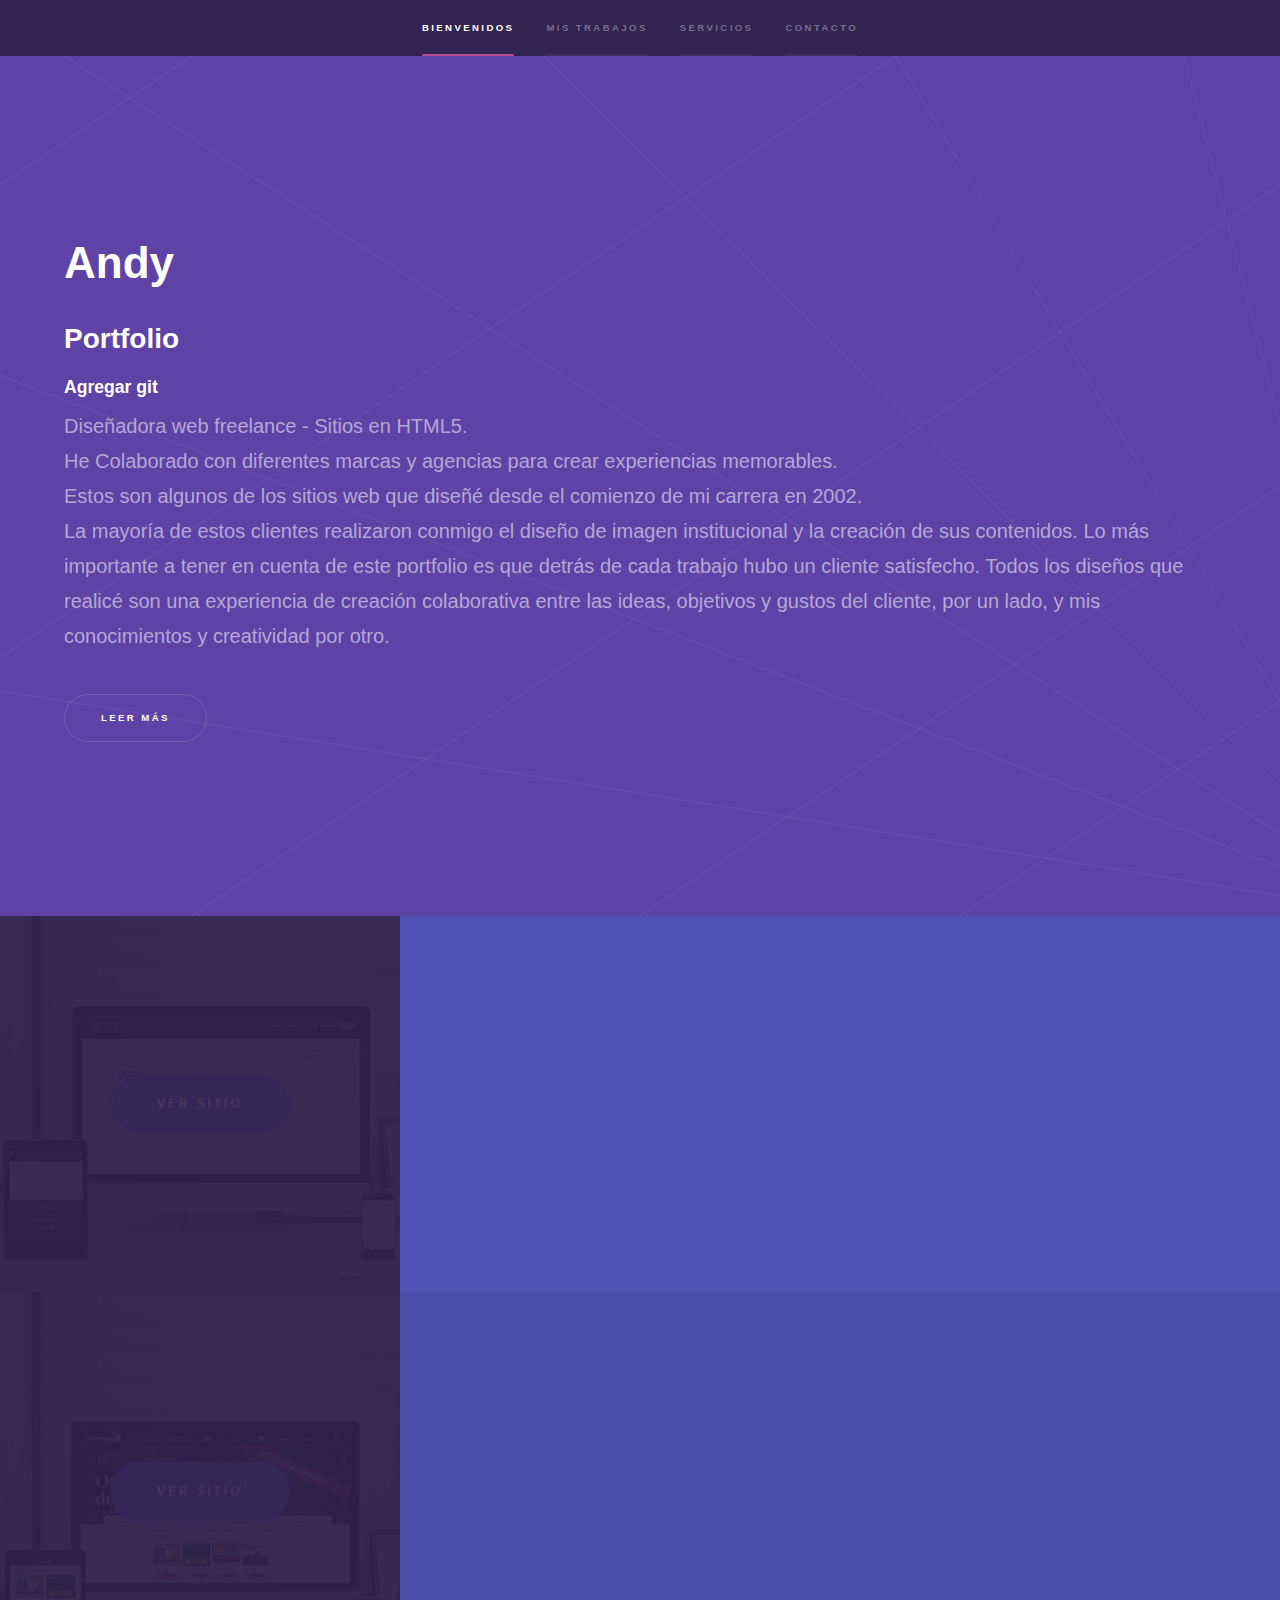
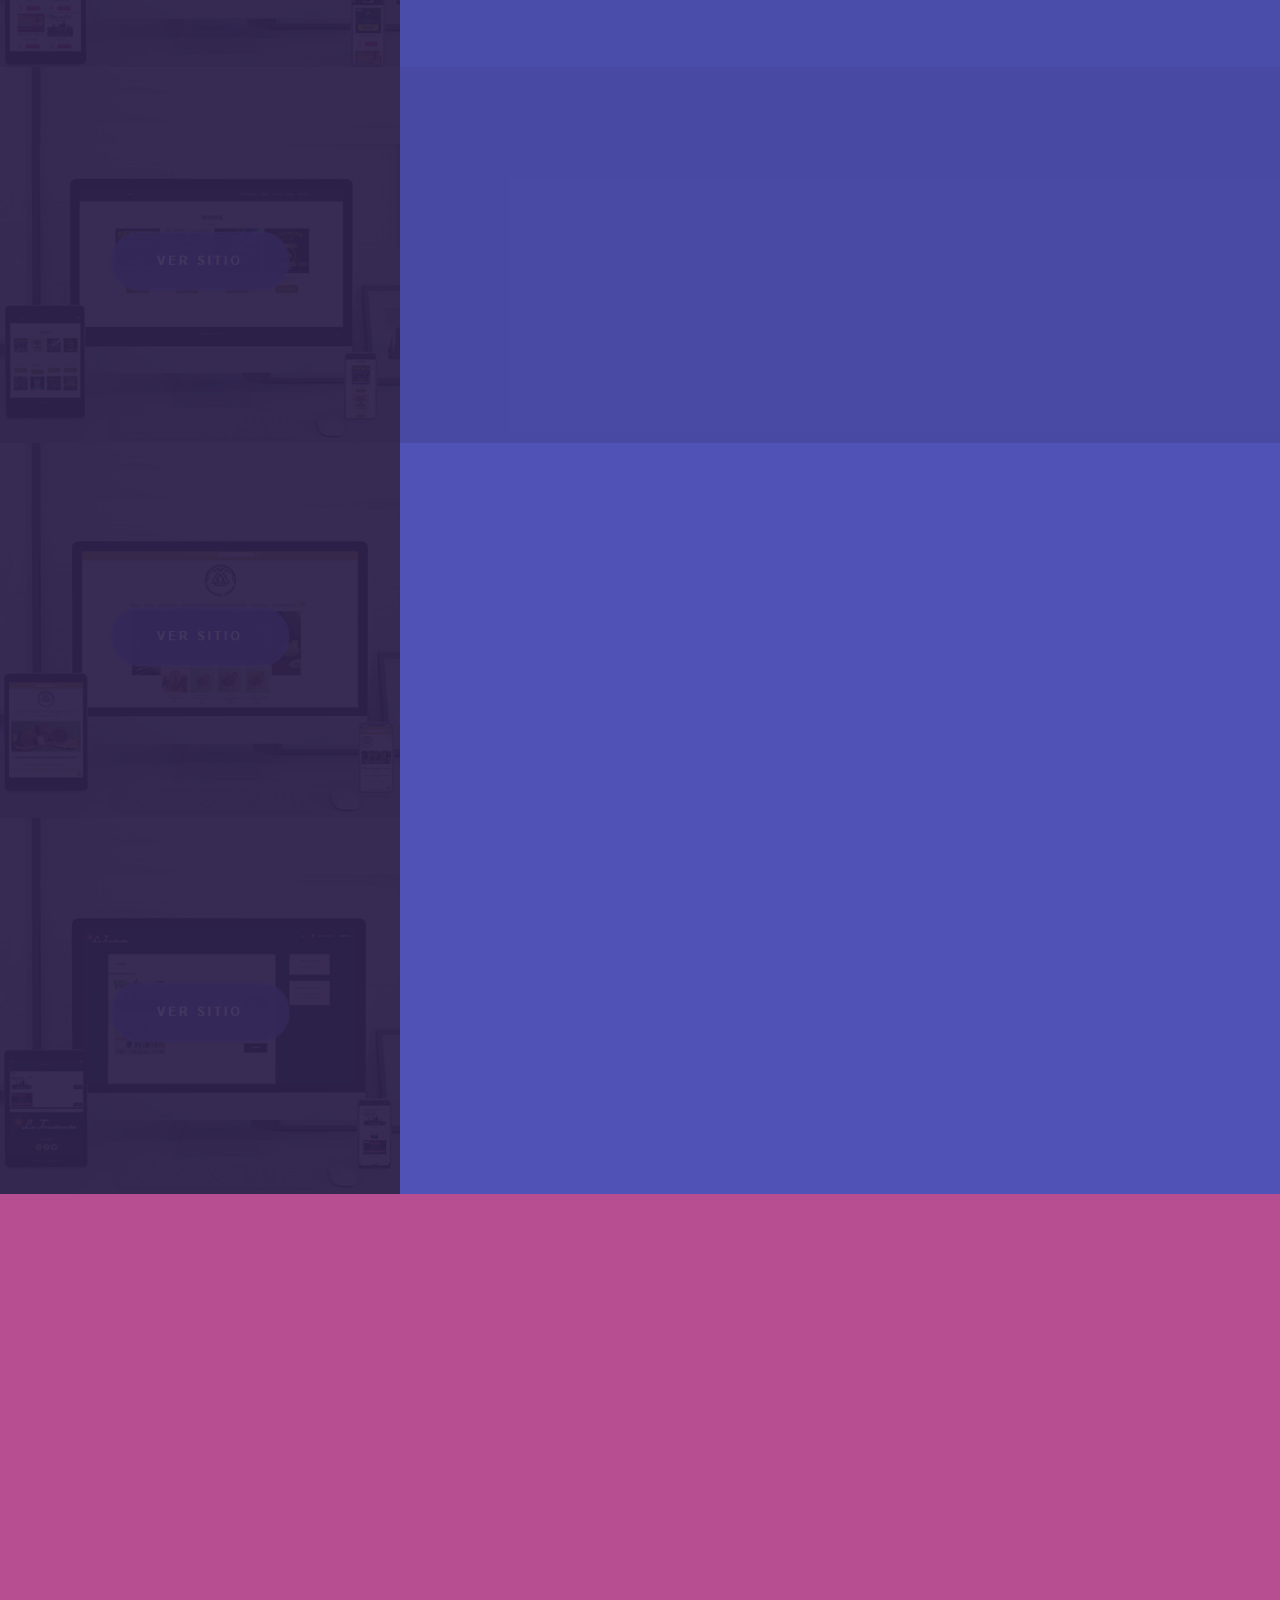
<file: index.html>
<!DOCTYPE html>
<html>
  <head>
    <title>Diseño UI</title>
    <meta charset="utf-8" />
    <meta
      name="viewport"
      content="width=device-width, initial-scale=1, user-scalable=no"
    />
    <link rel="shortcut icon" href="./images/logo.ico" type="image/x-icon">
    <link rel="stylesheet" href="assets/css/main.css" />
    <noscript
      ><link rel="stylesheet" href="assets/css/noscript.css"
    /></noscript>
  </head>
  <body class="is-preload">
    <!-- Sidebar -->
    <section id="sidebar">
      <div class="inner">
        <nav>
          <ul>
            <li><a href="#intro">Bienvenidos</a></li>
            <li><a href="#one">Mis trabajos</a></li>
            <li><a href="#two">Servicios</a></li>
            <li><a href="#three">Contacto</a></li>
          </ul>
        </nav>
      </div>
    </section>

    <!-- Wrapper -->
    <div id="wrapper">
      <!-- Intro -->
      <section id="intro" class="wrapper style1 fullscreen fade-up">
        <div class="inner">
          <h1>Andy</h1>
          <h2>Portfolio</h2>
          <h3>Agregar git</h3>
          <p>
            Diseñadora web freelance - Sitios en HTML5.  <br />
            He Colaborado con diferentes marcas y agencias para crear
            experiencias memorables. <br />
            Estos son algunos de los sitios web que diseñé desde el comienzo de
            mi carrera en 2002. <br />
            La mayoría de estos clientes realizaron conmigo el diseño de imagen
            institucional y la creación de sus contenidos. Lo más importante a
            tener en cuenta de este portfolio es que detrás de cada trabajo hubo
            un cliente satisfecho. Todos los diseños que realicé son una
            experiencia de creación colaborativa entre las ideas, objetivos y
            gustos del cliente, por un lado, y mis conocimientos y creatividad
            por otro.
          </p>
          <ul class="actions">
            <li><a href="#one" class="button scrolly">Leer más</a></li>
          </ul>
        </div>
      </section>

      <!-- One -->
      <section id="one" class="wrapper style2 spotlights">
        <section>
          <a
            href="https://eventoscolon.tuentrada.com/list/events"
            class="image"
            target="blank"
            ><img src="images/pic01.jpg" alt="" data-position="center center"
          /></a>
          <div class="content">
            <div class="inner">
              <h2>Teatro Colón</h2>
              <p>
                Maquetación, diseño de sitio web e implementación para venta
                online. <br /><br />
                <span> Tecnologías:</span><br />
                Responsive Design, CSS3, Web Design, html5
              </p>
              <ul class="actions">
                <li>
                  <a
                    href="https://eventoscolon.tuentrada.com/list/events"
                    class="button"
                    target="blank"
                    >Ver Sitio</a
                  >
                </li>
              </ul>
            </div>
          </div>
        </section>
        <section>
          <a href="https://tuentrada.com/" class="image" target="blank"
            ><img src="images/pic02.jpg" alt="" data-position="top center"
          /></a>
          <div class="content">
            <div class="inner">
              <h2>TuEntrada.com</h2>
              <p>
                Maquetación, diseño de sitio web e implementación para venta
                online. <br /><br />
                <span> Tecnologías:</span><br />
                Responsive Design, CSS3, Web Design, html5
              </p>
              <ul class="actions">
                <li>
                  <a href="https://tuentrada.com/" class="button" target="blank"
                    >Ver Sitio</a
                  >
                </li>
              </ul>
            </div>
          </div>
        </section>
        <section>
          <a
            href="https://tuentrada.com/estadioobras/"
            class="image"
            target="blank"
            ><img src="images/pic03.jpg" alt="" data-position="25% 25%"
          /></a>
          <div class="content">
            <div class="inner">
              <h2>Estadio Obras</h2>
              <p>
                Maquetación y diseño de sitio web para venta online.
                <br /><br />
                <span> Tecnologías:</span><br />
                Responsive Design, CSS3, Web Design, html5
              </p>
              <ul class="actions">
                <li>
                  <a
                    href="https://tuentrada.com/estadioobras/"
                    class="button"
                    target="blank"
                    >Ver Sitio</a
                  >
                </li>
              </ul>
            </div>
          </div>
        </section>
        <section>
          <a
            href="https://www.alquimiasalvaje.com.ar/"
            class="image"
            target="blank"
            ><img src="images/pic04.jpg" alt="" data-position="25% 25%"
          /></a>
          <div class="content">
            <div class="inner">
              <h2>Alquimia Salvaje</h2>
              <p>
                Maquetación y diseño de sitio web para venta online.
                <br /><br />
                <span> Tecnologías:</span><br />
                Responsive Design, CSS3, Web Design, html5, Tiendanube
              </p>
              <ul class="actions">
                <li>
                  <a
                    href="https://www.alquimiasalvaje.com.ar/"
                    class="button"
                    target="blank"
                    >Ver Sitio</a
                  >
                </li>
              </ul>
            </div>
          </div>
        </section>
        <section>
          <a
            href="https://latrastienda.tuentrada.com/content"
            class="image"
            target="blank"
            ><img src="images/pic05.jpg" alt="" data-position="25% 25%"
          /></a>
          <div class="content">
            <div class="inner">
              <h2>La Trastienda</h2>
              <p>
                Maquetación y diseño de sitio web para venta online.
                <br /><br />
                <span> Tecnologías:</span><br />
                Responsive Design, CSS3, Web Design, html5, Tiendanube
              </p>
              <ul class="actions">
                <li>
                  <a
                    href="https://latrastienda.tuentrada.com/content"
                    class="button"
                    target="blank"
                    >Ver Sitio</a
                  >
                </li>
              </ul>
            </div>
          </div>
        </section>
      </section>

      <!-- Two -->
      <section id="two" class="wrapper style3 fade-up">
        <div class="inner">
          <h2>Servicios</h2>
          <p>
            Diseño páginas web dinámicas, con todos los
            estándares actuales de calidad y tecnología: diseño responsive,
            mobile first, programación a medida, sitios veloces y de fácil
            mantenimiento.
          </p>
          <div class="features">
            <section>
              <span class="icon solid major fa-code"></span>
              <h3>Diseño web y desarrollo</h3>
              <p>
                Realizo todo tipo de sitios para cubrir tu necesidad, alcanzar
                tus objetivos y ajustarlo a tu presupuesto.
              </p>
            </section>
            <section>
              <span class="icon solid major fa-lock"></span>
              <h3>Sitios seguros</h3>
              <p>Una página web confiable es sinónimo de éxito.</p>
            </section>
            <section>
              <span class="icon solid major fa-cog"></span>
              <h3>Diseño web a medida</h3>
              <p>
                Sitios web 100% customizados, máximo detalle, personalización a
                medida de cada sección del sitio.
              </p>
            </section>
            <section>
              <span class="icon solid major fa-desktop"></span>
              <h3>Diseño web básico</h3>
              <p>
                Versión económica de diseño web. Sitios prediseñados realizados
                en HTML ideal para el que comienza su actividad en internet.
              </p>
            </section>
          </div>
        </div>
      </section>

      <!-- Three -->
      <section id="three" class="wrapper style1 fade-up">
        <div class="inner">
          <h2>Contacto</h2>
          <p>
            En mis comienzos realicé el curso intensivo de
            Professional Webmaster en UTN, luego adquirí conocimientos sobre
            tecnologías como HTML, CSS y Bootstrap en Educación IT. En Escuela Da Vinci realicé el Curso
            de Formación Profesional de Diseño Gráfico Digital. Me considero entusiasta por
            el diseño gráfico y web. Me gusta trabajar en equipo, ayudar a los
            demás y cumplir con diferentes objetivos. Estar activa,
            participar en grupos de trabajo o reuniones para ampliar mis
            conocimientos y escuchar diferentes perspectivas. <br>
			Actualmente me encuentro cursando la carrera de Programador Web Full Stack.
          </p>
          <div class="split style1">
            <section>
              <form method="post" action="#">
                <div class="fields">
                  <div class="field half">
                    <label for="name">Nombre</label>
                    <input type="text" name="name" id="name" />
                  </div>
                  <div class="field half">
                    <label for="email">Email</label>
                    <input type="text" name="email" id="email" />
                  </div>
                  <div class="field">
                    <label for="message">Mensaje</label>
                    <textarea name="message" id="message" rows="5"></textarea>
                  </div>
                </div>
                <ul class="actions">
                  <li><a href="" class="button submit">Enviar mensaje</a></li>
                </ul>
              </form>
            </section>
            <section>
              <ul class="contact">
                <li>
                  <h3>Ubicación</h3>
                  <span
                    >Olivos<br />
                    1636, Buenos Aires<br />
                    Argentina</span
                  >
                </li>
                <li>
                  <h3>Email</h3>
                  <a href="#">mimail@gmail.com</a>
                </li>
                <li>
                  <h3>Teléfono</h3>
                  <span>(+54) 11 1111-1111</span>
                </li>
                <li>
                  <h3>Social</h3>
                  <ul class="icons">
                    <li>
                      <a
                        href="#"
                        class="icon brands fa-linkedin-in" target="blank"
                        ><span class="label">LinkedIn</span></a
                      >
                    </li>
                  </ul>
                </li>
              </ul>
            </section>
          </div>
        </div>
      </section>
    </div>

    <!-- Footer -->
    <footer id="footer" class="wrapper style1-alt">
      <div class="inner">
        <ul class="menu">
          <li>&copy; Todos los derechos reservados.</li>
          <li>Diseñado por: Andy</li>
        </ul>
      </div>
    </footer>

    <!-- Scripts -->
    <script src="assets/js/jquery.min.js"></script>
    <script src="assets/js/jquery.scrollex.min.js"></script>
    <script src="assets/js/jquery.scrolly.min.js"></script>
    <script src="assets/js/browser.min.js"></script>
    <script src="assets/js/breakpoints.min.js"></script>
    <script src="assets/js/util.js"></script>
    <script src="assets/js/main.js"></script>
  </body>
</html>
</file>
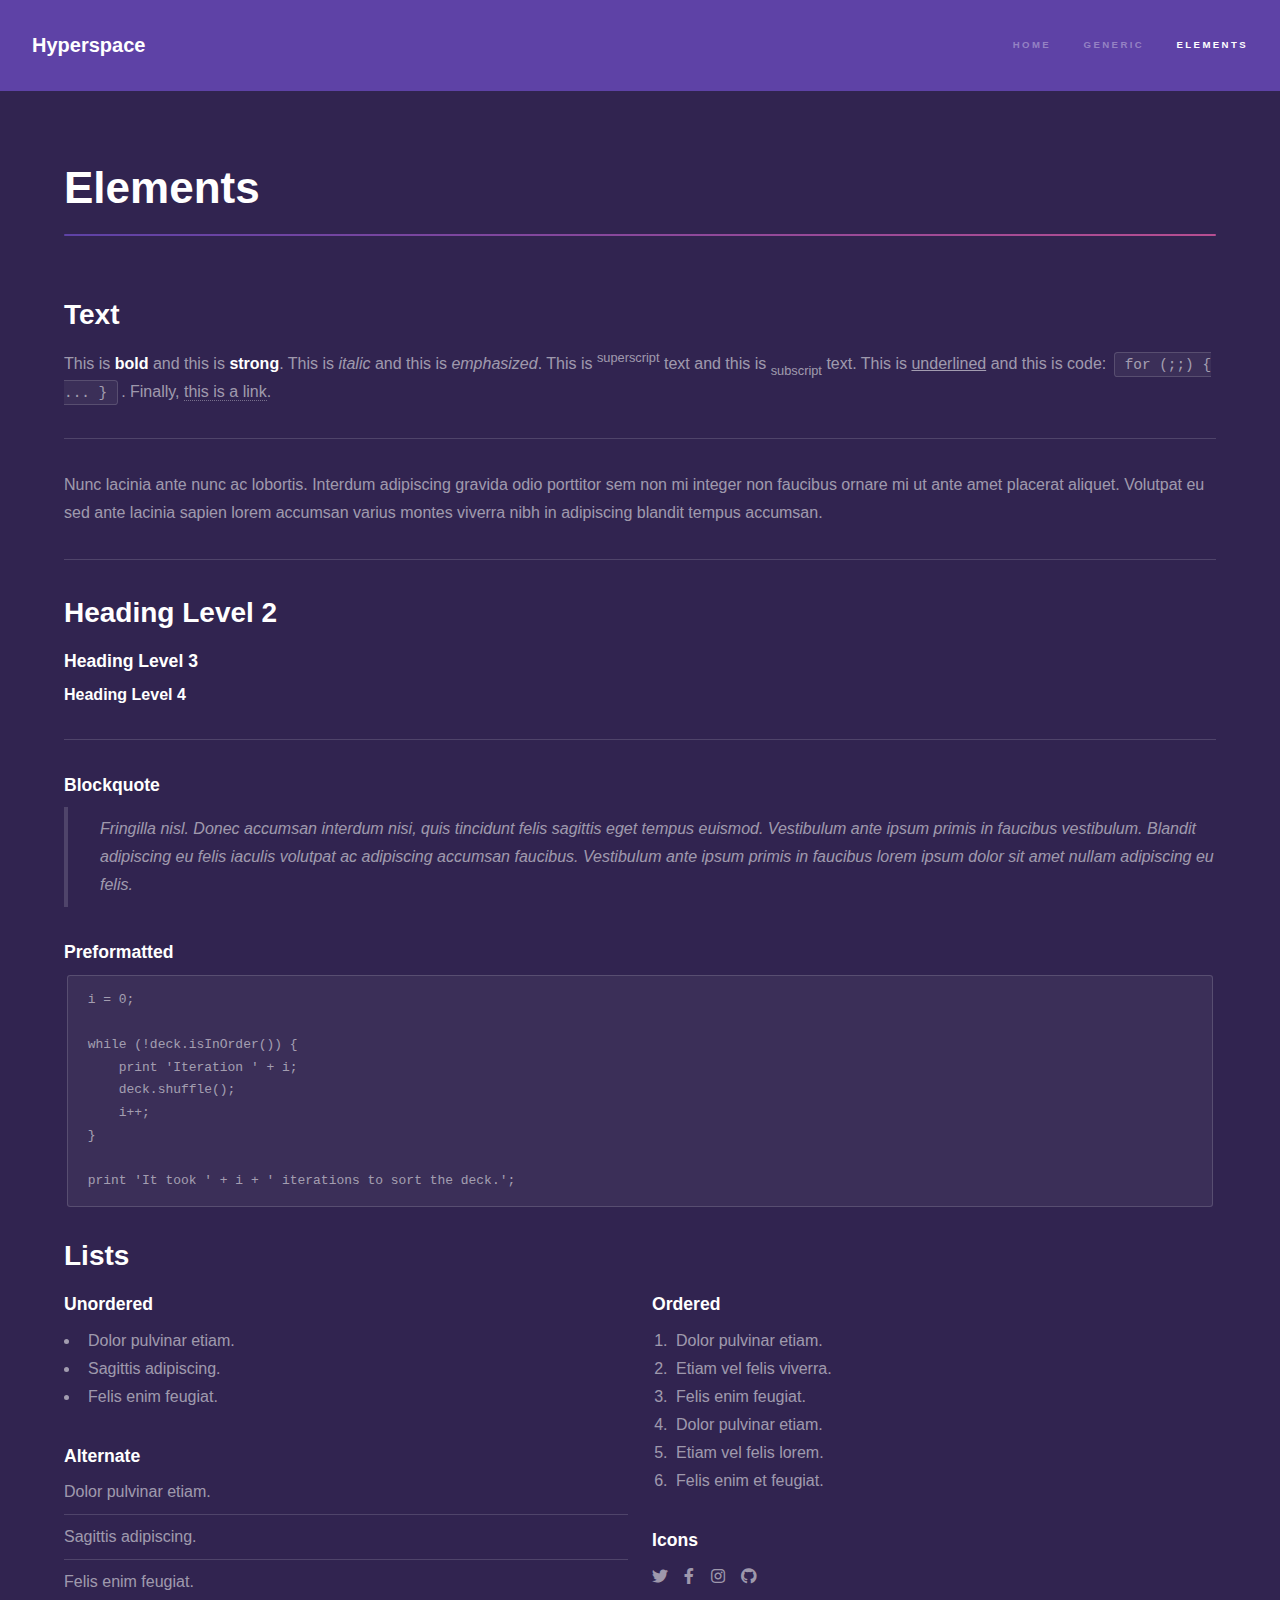
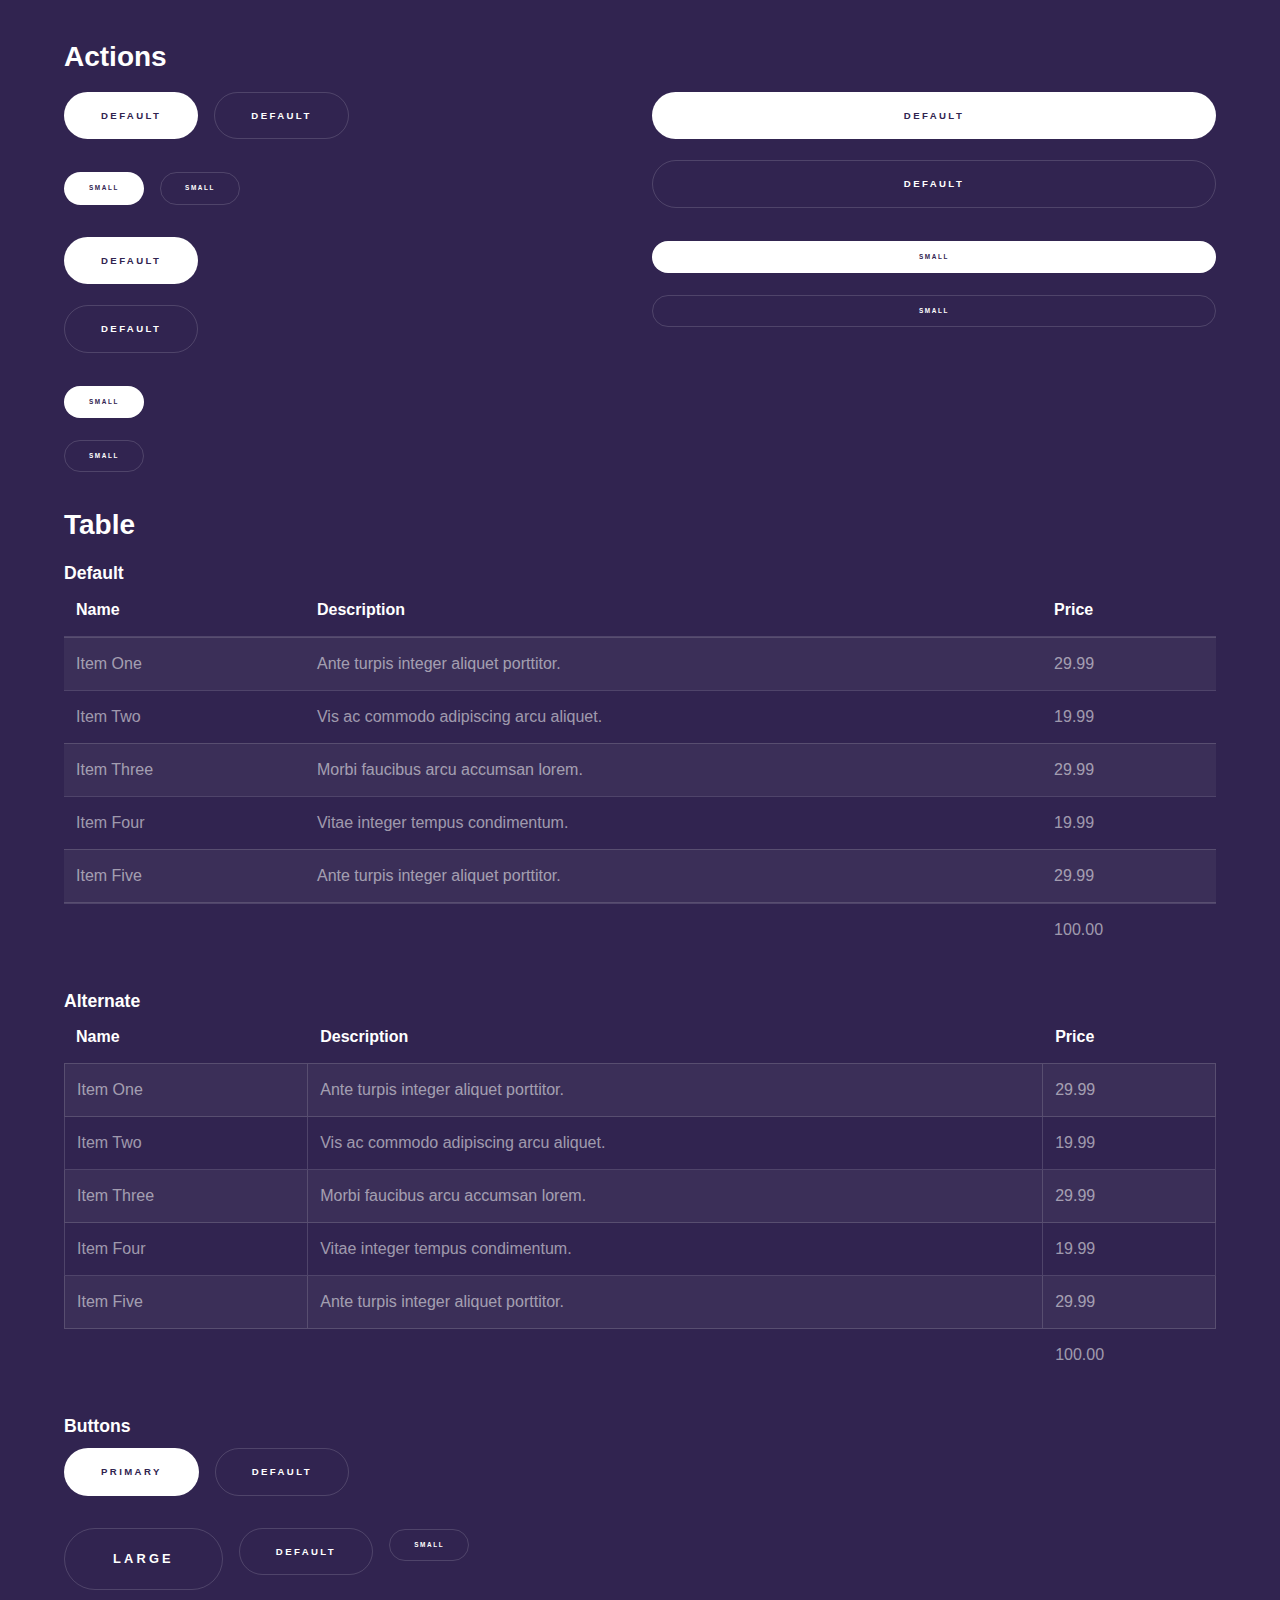
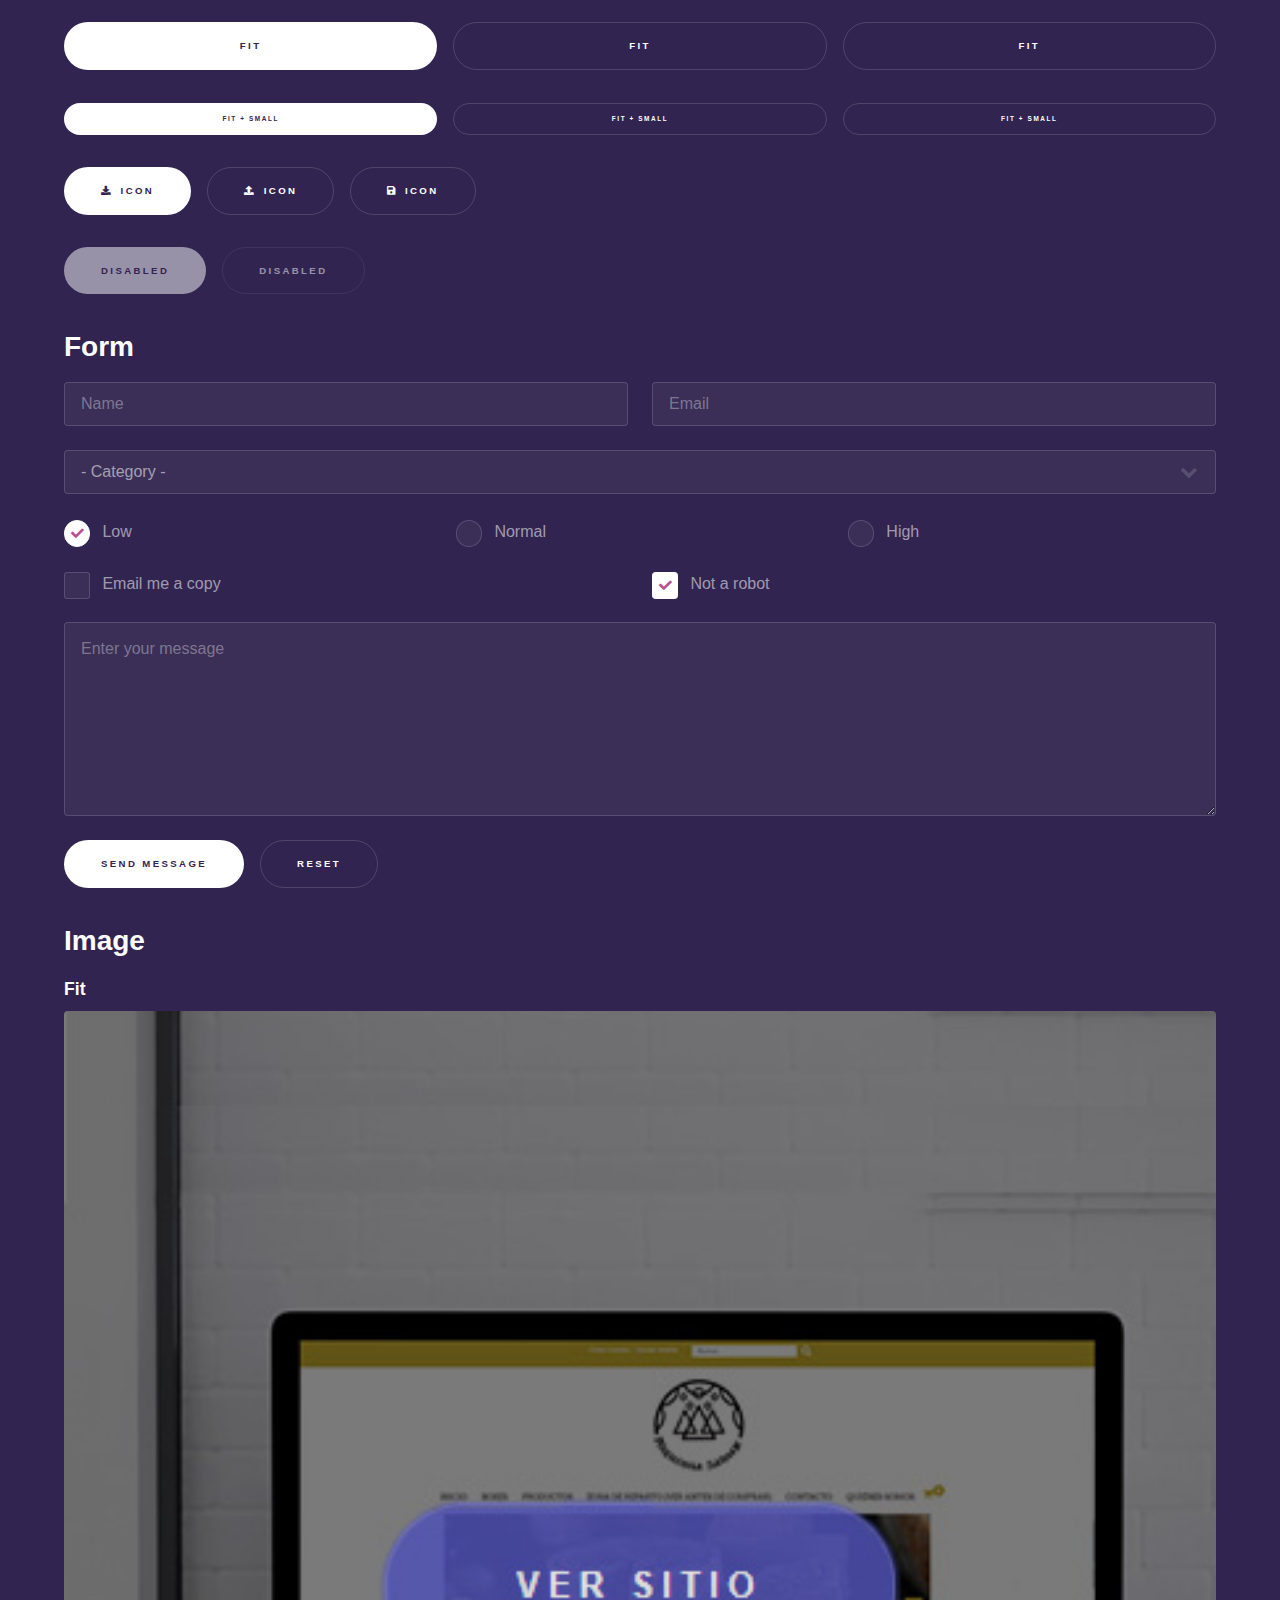
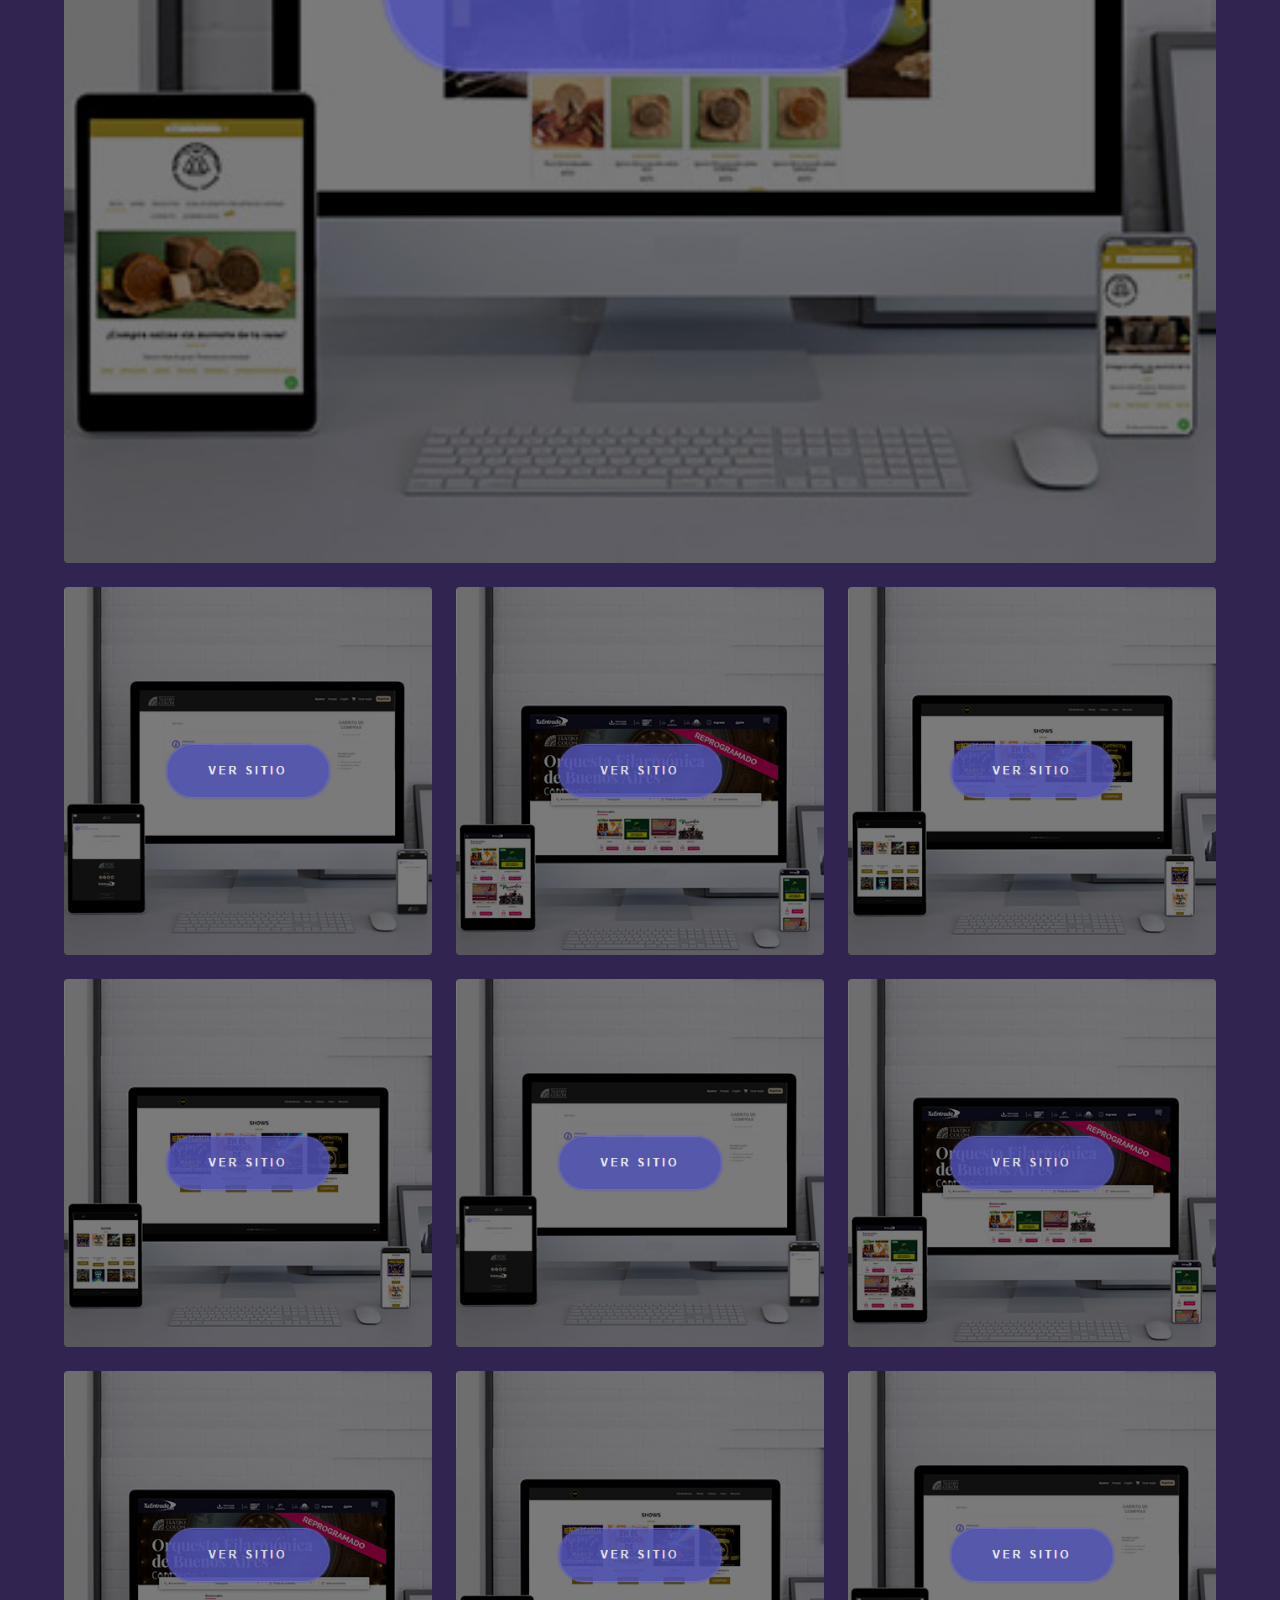
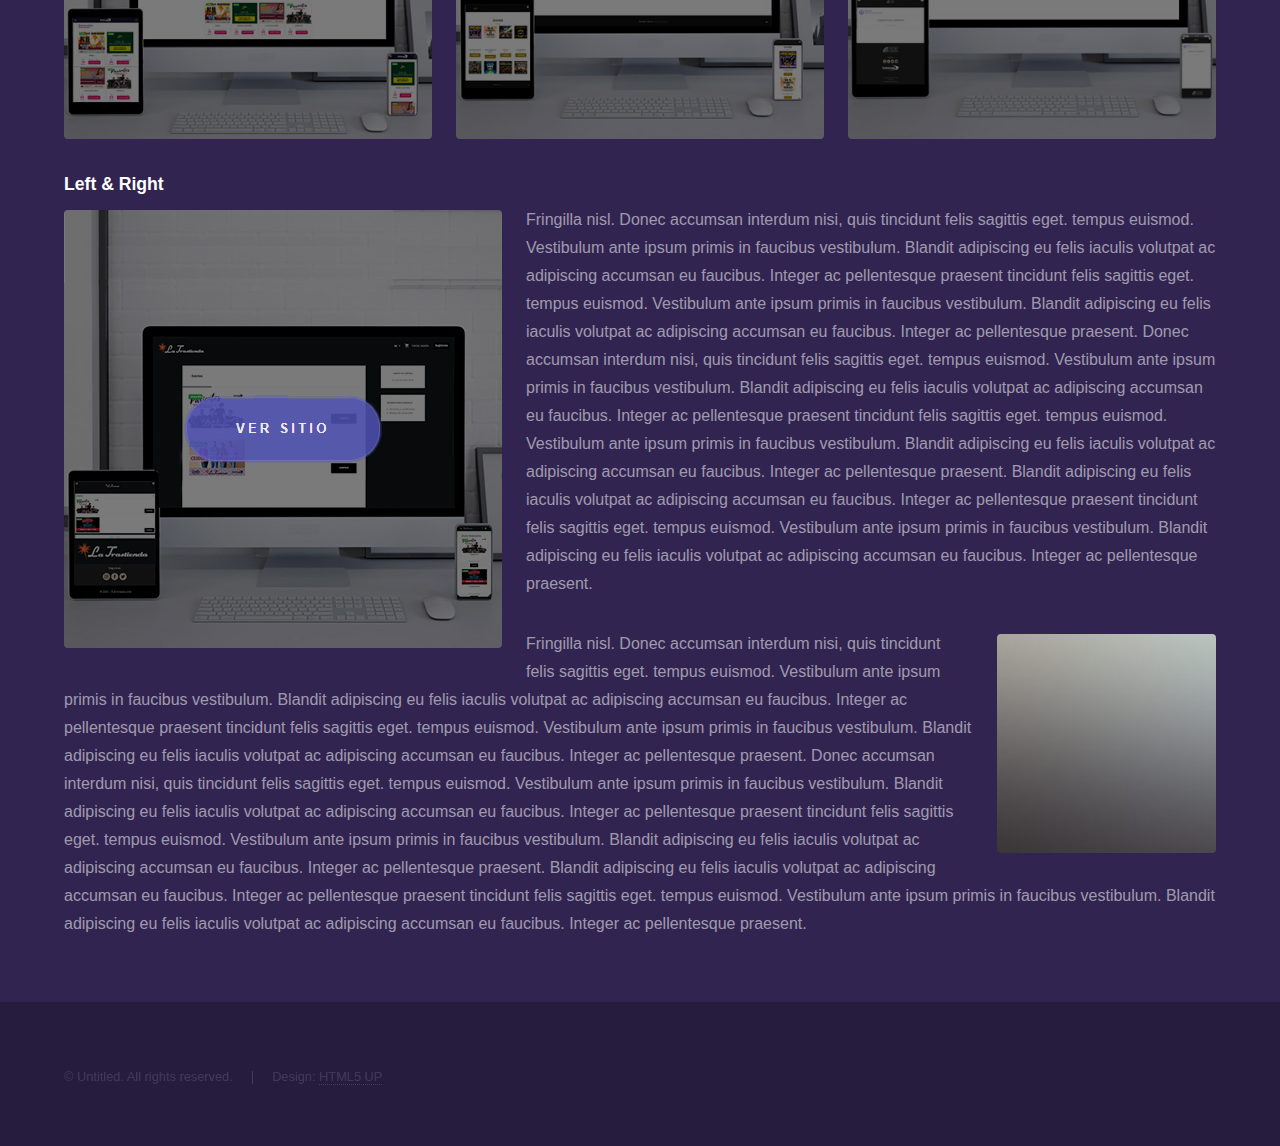
<file: elements.html>
<!DOCTYPE HTML>
<!--
	Hyperspace by HTML5 UP
	html5up.net | @ajlkn
	Free for personal and commercial use under the CCA 3.0 license (html5up.net/license)
-->
<html>
	<head>
		<title>Elements - Hyperspace by HTML5 UP</title>
		<meta charset="utf-8" />
		<meta name="viewport" content="width=device-width, initial-scale=1, user-scalable=no" />
		<link rel="stylesheet" href="assets/css/main.css" />
		<noscript><link rel="stylesheet" href="assets/css/noscript.css" /></noscript>
	</head>
	<body class="is-preload">

		<!-- Header -->
			<header id="header">
				<a href="index.html" class="title">Hyperspace</a>
				<nav>
					<ul>
						<li><a href="index.html">Home</a></li>
						<li><a href="generic.html">Generic</a></li>
						<li><a href="elements.html"  class="active">Elements</a></li>
					</ul>
				</nav>
			</header>

		<!-- Wrapper -->
			<div id="wrapper">

				<!-- Main -->
					<section id="main" class="wrapper">
						<div class="inner">
							<h1 class="major">Elements</h1>

							<!-- Text -->
								<section>
									<h2>Text</h2>
									<p>This is <b>bold</b> and this is <strong>strong</strong>. This is <i>italic</i> and this is <em>emphasized</em>.
									This is <sup>superscript</sup> text and this is <sub>subscript</sub> text.
									This is <u>underlined</u> and this is code: <code>for (;;) { ... }</code>. Finally, <a href="#">this is a link</a>.</p>
									<hr />
									<p>Nunc lacinia ante nunc ac lobortis. Interdum adipiscing gravida odio porttitor sem non mi integer non faucibus ornare mi ut ante amet placerat aliquet. Volutpat eu sed ante lacinia sapien lorem accumsan varius montes viverra nibh in adipiscing blandit tempus accumsan.</p>
									<hr />
									<h2>Heading Level 2</h2>
									<h3>Heading Level 3</h3>
									<h4>Heading Level 4</h4>
									<hr />
									<h3>Blockquote</h3>
									<blockquote>Fringilla nisl. Donec accumsan interdum nisi, quis tincidunt felis sagittis eget tempus euismod. Vestibulum ante ipsum primis in faucibus vestibulum. Blandit adipiscing eu felis iaculis volutpat ac adipiscing accumsan faucibus. Vestibulum ante ipsum primis in faucibus lorem ipsum dolor sit amet nullam adipiscing eu felis.</blockquote>
									<h3>Preformatted</h3>
									<pre><code>i = 0;

while (!deck.isInOrder()) {
    print 'Iteration ' + i;
    deck.shuffle();
    i++;
}

print 'It took ' + i + ' iterations to sort the deck.';</code></pre>
								</section>

							<!-- Lists -->
								<section>
									<h2>Lists</h2>
									<div class="row">
										<div class="col-6 col-12-medium">
											<h3>Unordered</h3>
											<ul>
												<li>Dolor pulvinar etiam.</li>
												<li>Sagittis adipiscing.</li>
												<li>Felis enim feugiat.</li>
											</ul>
											<h3>Alternate</h3>
											<ul class="alt">
												<li>Dolor pulvinar etiam.</li>
												<li>Sagittis adipiscing.</li>
												<li>Felis enim feugiat.</li>
											</ul>
										</div>
										<div class="col-6 col-12-medium">
											<h3>Ordered</h3>
											<ol>
												<li>Dolor pulvinar etiam.</li>
												<li>Etiam vel felis viverra.</li>
												<li>Felis enim feugiat.</li>
												<li>Dolor pulvinar etiam.</li>
												<li>Etiam vel felis lorem.</li>
												<li>Felis enim et feugiat.</li>
											</ol>
											<h3>Icons</h3>
											<ul class="icons">
												<li><a href="#" class="icon brands fa-twitter"><span class="label">Twitter</span></a></li>
												<li><a href="#" class="icon brands fa-facebook-f"><span class="label">Facebook</span></a></li>
												<li><a href="#" class="icon brands fa-instagram"><span class="label">Instagram</span></a></li>
												<li><a href="#" class="icon brands fa-github"><span class="label">Github</span></a></li>
											</ul>
										</div>
									</div>
									<h2>Actions</h2>
									<div class="row">
										<div class="col-6 col-12-medium">
											<ul class="actions">
												<li><a href="#" class="button primary">Default</a></li>
												<li><a href="#" class="button">Default</a></li>
											</ul>
											<ul class="actions small">
												<li><a href="#" class="button primary small">Small</a></li>
												<li><a href="#" class="button small">Small</a></li>
											</ul>
											<ul class="actions stacked">
												<li><a href="#" class="button primary">Default</a></li>
												<li><a href="#" class="button">Default</a></li>
											</ul>
											<ul class="actions stacked">
												<li><a href="#" class="button primary small">Small</a></li>
												<li><a href="#" class="button small">Small</a></li>
											</ul>
										</div>
										<div class="col-6 col-12-medium">
											<ul class="actions stacked">
												<li><a href="#" class="button primary fit">Default</a></li>
												<li><a href="#" class="button fit">Default</a></li>
											</ul>
											<ul class="actions stacked">
												<li><a href="#" class="button primary small fit">Small</a></li>
												<li><a href="#" class="button small fit">Small</a></li>
											</ul>
										</div>
									</div>
								</section>

							<!-- Table -->
								<section>
									<h2>Table</h2>
									<h3>Default</h3>
									<div class="table-wrapper">
										<table>
											<thead>
												<tr>
													<th>Name</th>
													<th>Description</th>
													<th>Price</th>
												</tr>
											</thead>
											<tbody>
												<tr>
													<td>Item One</td>
													<td>Ante turpis integer aliquet porttitor.</td>
													<td>29.99</td>
												</tr>
												<tr>
													<td>Item Two</td>
													<td>Vis ac commodo adipiscing arcu aliquet.</td>
													<td>19.99</td>
												</tr>
												<tr>
													<td>Item Three</td>
													<td> Morbi faucibus arcu accumsan lorem.</td>
													<td>29.99</td>
												</tr>
												<tr>
													<td>Item Four</td>
													<td>Vitae integer tempus condimentum.</td>
													<td>19.99</td>
												</tr>
												<tr>
													<td>Item Five</td>
													<td>Ante turpis integer aliquet porttitor.</td>
													<td>29.99</td>
												</tr>
											</tbody>
											<tfoot>
												<tr>
													<td colspan="2"></td>
													<td>100.00</td>
												</tr>
											</tfoot>
										</table>
									</div>

									<h3>Alternate</h3>
									<div class="table-wrapper">
										<table class="alt">
											<thead>
												<tr>
													<th>Name</th>
													<th>Description</th>
													<th>Price</th>
												</tr>
											</thead>
											<tbody>
												<tr>
													<td>Item One</td>
													<td>Ante turpis integer aliquet porttitor.</td>
													<td>29.99</td>
												</tr>
												<tr>
													<td>Item Two</td>
													<td>Vis ac commodo adipiscing arcu aliquet.</td>
													<td>19.99</td>
												</tr>
												<tr>
													<td>Item Three</td>
													<td> Morbi faucibus arcu accumsan lorem.</td>
													<td>29.99</td>
												</tr>
												<tr>
													<td>Item Four</td>
													<td>Vitae integer tempus condimentum.</td>
													<td>19.99</td>
												</tr>
												<tr>
													<td>Item Five</td>
													<td>Ante turpis integer aliquet porttitor.</td>
													<td>29.99</td>
												</tr>
											</tbody>
											<tfoot>
												<tr>
													<td colspan="2"></td>
													<td>100.00</td>
												</tr>
											</tfoot>
										</table>
									</div>
								</section>

							<!-- Buttons -->
								<section>
									<h3>Buttons</h3>
									<ul class="actions">
										<li><a href="#" class="button primary">Primary</a></li>
										<li><a href="#" class="button">Default</a></li>
									</ul>
									<ul class="actions">
										<li><a href="#" class="button large">Large</a></li>
										<li><a href="#" class="button">Default</a></li>
										<li><a href="#" class="button small">Small</a></li>
									</ul>
									<ul class="actions fit">
										<li><a href="#" class="button primary fit">Fit</a></li>
										<li><a href="#" class="button fit">Fit</a></li>
										<li><a href="#" class="button fit">Fit</a></li>
									</ul>
									<ul class="actions fit small">
										<li><a href="#" class="button primary fit small">Fit + Small</a></li>
										<li><a href="#" class="button fit small">Fit + Small</a></li>
										<li><a href="#" class="button fit small">Fit + Small</a></li>
									</ul>
									<ul class="actions">
										<li><a href="#" class="button primary icon solid fa-download">Icon</a></li>
										<li><a href="#" class="button icon solid fa-upload">Icon</a></li>
										<li><a href="#" class="button icon solid fa-save">Icon</a></li>
									</ul>
									<ul class="actions">
										<li><span class="button primary disabled">Disabled</span></li>
										<li><span class="button disabled">Disabled</span></li>
									</ul>
								</section>

							<!-- Form -->
								<section>
									<h2>Form</h2>
									<form method="post" action="#">
										<div class="row gtr-uniform">
											<div class="col-6 col-12-xsmall">
												<input type="text" name="demo-name" id="demo-name" value="" placeholder="Name" />
											</div>
											<div class="col-6 col-12-xsmall">
												<input type="email" name="demo-email" id="demo-email" value="" placeholder="Email" />
											</div>
											<div class="col-12">
												<select name="demo-category" id="demo-category">
													<option value="">- Category -</option>
													<option value="1">Manufacturing</option>
													<option value="1">Shipping</option>
													<option value="1">Administration</option>
													<option value="1">Human Resources</option>
												</select>
											</div>
											<div class="col-4 col-12-small">
												<input type="radio" id="demo-priority-low" name="demo-priority" checked>
												<label for="demo-priority-low">Low</label>
											</div>
											<div class="col-4 col-12-small">
												<input type="radio" id="demo-priority-normal" name="demo-priority">
												<label for="demo-priority-normal">Normal</label>
											</div>
											<div class="col-4 col-12-small">
												<input type="radio" id="demo-priority-high" name="demo-priority">
												<label for="demo-priority-high">High</label>
											</div>
											<div class="col-6 col-12-small">
												<input type="checkbox" id="demo-copy" name="demo-copy">
												<label for="demo-copy">Email me a copy</label>
											</div>
											<div class="col-6 col-12-small">
												<input type="checkbox" id="demo-human" name="demo-human" checked>
												<label for="demo-human">Not a robot</label>
											</div>
											<div class="col-12">
												<textarea name="demo-message" id="demo-message" placeholder="Enter your message" rows="6"></textarea>
											</div>
											<div class="col-12">
												<ul class="actions">
													<li><input type="submit" value="Send Message" class="primary" /></li>
													<li><input type="reset" value="Reset" /></li>
												</ul>
											</div>
										</div>
									</form>
								</section>

							<!-- Image -->
								<section>
									<h2>Image</h2>
									<h3>Fit</h3>
									<div class="box alt">
										<div class="row gtr-uniform">
											<div class="col-12"><span class="image fit"><img src="images/pic04.jpg" alt="" /></span></div>
											<div class="col-4"><span class="image fit"><img src="images/pic01.jpg" alt="" /></span></div>
											<div class="col-4"><span class="image fit"><img src="images/pic02.jpg" alt="" /></span></div>
											<div class="col-4"><span class="image fit"><img src="images/pic03.jpg" alt="" /></span></div>
											<div class="col-4"><span class="image fit"><img src="images/pic03.jpg" alt="" /></span></div>
											<div class="col-4"><span class="image fit"><img src="images/pic01.jpg" alt="" /></span></div>
											<div class="col-4"><span class="image fit"><img src="images/pic02.jpg" alt="" /></span></div>
											<div class="col-4"><span class="image fit"><img src="images/pic02.jpg" alt="" /></span></div>
											<div class="col-4"><span class="image fit"><img src="images/pic03.jpg" alt="" /></span></div>
											<div class="col-4"><span class="image fit"><img src="images/pic01.jpg" alt="" /></span></div>
										</div>
									</div>
									<h3>Left &amp; Right</h3>
									<p><span class="image left"><img src="images/pic05.jpg" alt="" /></span>Fringilla nisl. Donec accumsan interdum nisi, quis tincidunt felis sagittis eget. tempus euismod. Vestibulum ante ipsum primis in faucibus vestibulum. Blandit adipiscing eu felis iaculis volutpat ac adipiscing accumsan eu faucibus. Integer ac pellentesque praesent tincidunt felis sagittis eget. tempus euismod. Vestibulum ante ipsum primis in faucibus vestibulum. Blandit adipiscing eu felis iaculis volutpat ac adipiscing accumsan eu faucibus. Integer ac pellentesque praesent. Donec accumsan interdum nisi, quis tincidunt felis sagittis eget. tempus euismod. Vestibulum ante ipsum primis in faucibus vestibulum. Blandit adipiscing eu felis iaculis volutpat ac adipiscing accumsan eu faucibus. Integer ac pellentesque praesent tincidunt felis sagittis eget. tempus euismod. Vestibulum ante ipsum primis in faucibus vestibulum. Blandit adipiscing eu felis iaculis volutpat ac adipiscing accumsan eu faucibus. Integer ac pellentesque praesent. Blandit adipiscing eu felis iaculis volutpat ac adipiscing accumsan eu faucibus. Integer ac pellentesque praesent tincidunt felis sagittis eget. tempus euismod. Vestibulum ante ipsum primis in faucibus vestibulum. Blandit adipiscing eu felis iaculis volutpat ac adipiscing accumsan eu faucibus. Integer ac pellentesque praesent.</p>
									<p><span class="image right"><img src="images/pic06.jpg" alt="" /></span>Fringilla nisl. Donec accumsan interdum nisi, quis tincidunt felis sagittis eget. tempus euismod. Vestibulum ante ipsum primis in faucibus vestibulum. Blandit adipiscing eu felis iaculis volutpat ac adipiscing accumsan eu faucibus. Integer ac pellentesque praesent tincidunt felis sagittis eget. tempus euismod. Vestibulum ante ipsum primis in faucibus vestibulum. Blandit adipiscing eu felis iaculis volutpat ac adipiscing accumsan eu faucibus. Integer ac pellentesque praesent. Donec accumsan interdum nisi, quis tincidunt felis sagittis eget. tempus euismod. Vestibulum ante ipsum primis in faucibus vestibulum. Blandit adipiscing eu felis iaculis volutpat ac adipiscing accumsan eu faucibus. Integer ac pellentesque praesent tincidunt felis sagittis eget. tempus euismod. Vestibulum ante ipsum primis in faucibus vestibulum. Blandit adipiscing eu felis iaculis volutpat ac adipiscing accumsan eu faucibus. Integer ac pellentesque praesent. Blandit adipiscing eu felis iaculis volutpat ac adipiscing accumsan eu faucibus. Integer ac pellentesque praesent tincidunt felis sagittis eget. tempus euismod. Vestibulum ante ipsum primis in faucibus vestibulum. Blandit adipiscing eu felis iaculis volutpat ac adipiscing accumsan eu faucibus. Integer ac pellentesque praesent.</p>
								</section>

						</div>
					</section>

			</div>

		<!-- Footer -->
			<footer id="footer" class="wrapper alt">
				<div class="inner">
					<ul class="menu">
						<li>&copy; Untitled. All rights reserved.</li><li>Design: <a href="http://html5up.net">HTML5 UP</a></li>
					</ul>
				</div>
			</footer>

		<!-- Scripts -->
			<script src="assets/js/jquery.min.js"></script>
			<script src="assets/js/jquery.scrollex.min.js"></script>
			<script src="assets/js/jquery.scrolly.min.js"></script>
			<script src="assets/js/browser.min.js"></script>
			<script src="assets/js/breakpoints.min.js"></script>
			<script src="assets/js/util.js"></script>
			<script src="assets/js/main.js"></script>

	</body>
</html>
</file>
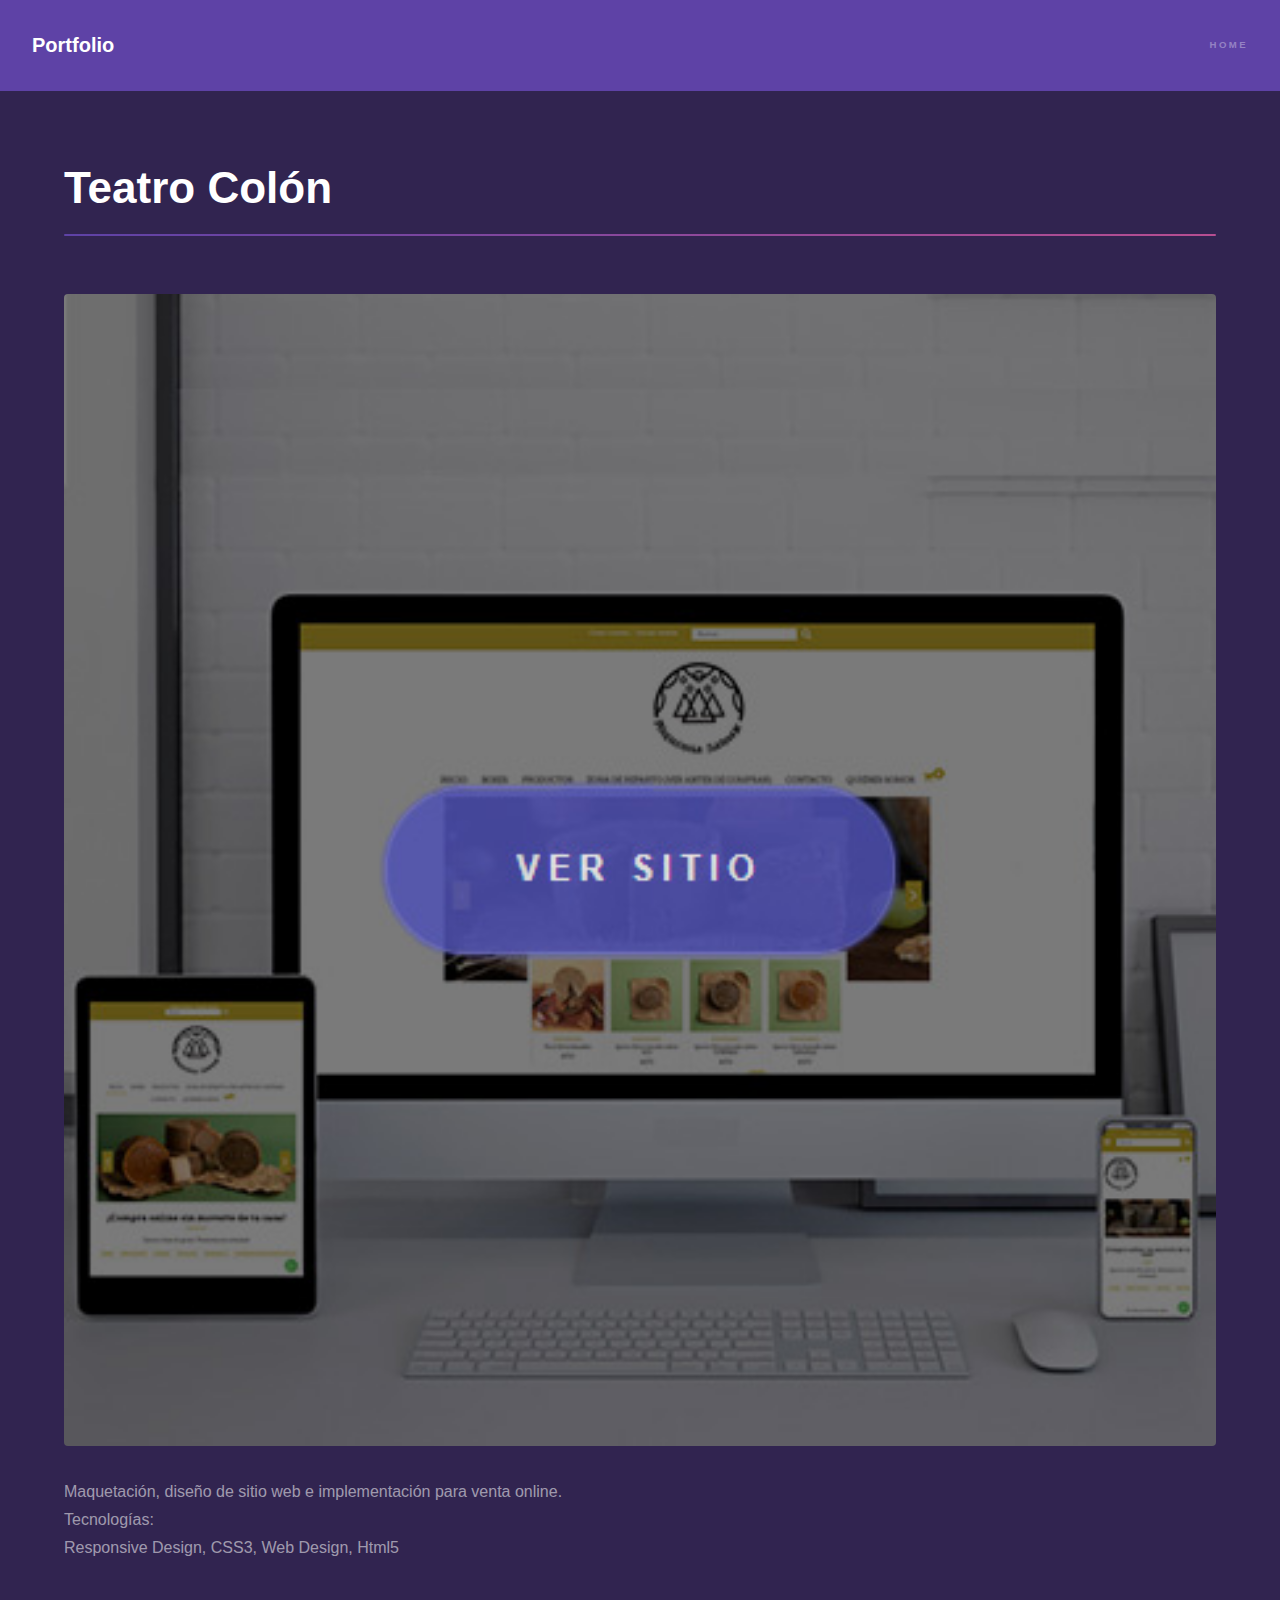
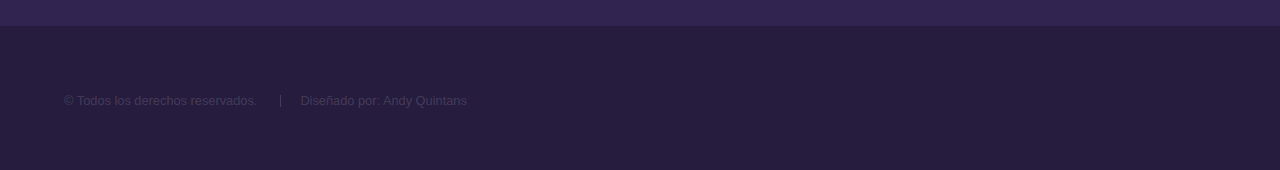
<file: generic.html>
<!DOCTYPE html>
<!--
	Hyperspace by HTML5 UP
	html5up.net | @ajlkn
	Free for personal and commercial use under the CCA 3.0 license (html5up.net/license)
-->
<html>
  <head>
    <title>Teatro Colón - Diseño UI</title>
    <meta charset="utf-8" />
    <meta
      name="viewport"
      content="width=device-width, initial-scale=1, user-scalable=no"
    />
    <link rel="stylesheet" href="assets/css/main.css" />
    <noscript
      ><link rel="stylesheet" href="assets/css/noscript.css"
    /></noscript>
  </head>
  <body class="is-preload">
    <!-- Header -->
    <header id="header">
      <a href="index.html" class="title">Portfolio</a>
      <nav>
        <ul>
          <li><a href="index.html">Home</a></li>
        </ul>
      </nav>
    </header>

    <!-- Wrapper -->
    <div id="wrapper">
      <!-- Main -->
      <section id="main" class="wrapper">
        <div class="inner">
          <h1 class="major">Teatro Colón</h1>
          <span class="image fit"><img src="images/pic04.jpg" alt="" /></span>
          <p>
            Maquetación, diseño de sitio web e implementación para venta online.
<br>
Tecnologías: <br>
Responsive Design, CSS3, Web Design, Html5
          </p>
        </div>
      </section>
    </div>

    <!-- Footer -->
    <footer id="footer" class="wrapper alt">
      <div class="inner">
		<ul class="menu">
			<li>&copy; Todos los derechos reservados.</li>
			<li>Diseñado por: Andy Quintans</li>
		  </ul>
      </div>
    </footer>

    <!-- Scripts -->
    <script src="assets/js/jquery.min.js"></script>
    <script src="assets/js/jquery.scrollex.min.js"></script>
    <script src="assets/js/jquery.scrolly.min.js"></script>
    <script src="assets/js/browser.min.js"></script>
    <script src="assets/js/breakpoints.min.js"></script>
    <script src="assets/js/util.js"></script>
    <script src="assets/js/main.js"></script>
  </body>
</html>
</file>
<file: assets/css/noscript.css>
/* Spotlights */

	.spotlights > section > .image:before {
		opacity: 0 !important;
	}

	.spotlights > section > .content > .inner {
		-moz-transform: none !important;
		-webkit-transform: none !important;
		-ms-transform: none !important;
		transform: none !important;
		opacity: 1 !important;
	}

/* Wrapper */

	.wrapper > .inner {
		opacity: 1 !important;
		-moz-transform: none !important;
		-webkit-transform: none !important;
		-ms-transform: none !important;
		transform: none !important;
	}

/* Sidebar */

	#sidebar > .inner {
		opacity: 1 !important;
	}

	#sidebar nav > ul > li {
		-moz-transform: none !important;
		-webkit-transform: none !important;
		-ms-transform: none !important;
		transform: none !important;
		opacity: 1 !important;
	}
</file>
<file: assets/css/main.css>
@import url(fontawesome-all.min.css);



html, body, div, span, applet, object,
iframe, h1, h2, h3, h4, h5, h6, p, blockquote,
pre, a, abbr, acronym, address, big, cite,
code, del, dfn, em, img, ins, kbd, q, s, samp,
small, strike, strong, sub, sup, tt, var, b,
u, i, center, dl, dt, dd, ol, ul, li, fieldset,
form, label, legend, table, caption, tbody,
tfoot, thead, tr, th, td, article, aside,
canvas, details, embed, figure, figcaption,
footer, header, hgroup, menu, nav, output, ruby,
section, summary, time, mark, audio, video {
	margin: 0;
	padding: 0;
	border: 0;
	font-size: 100%;
	font: inherit;
	vertical-align: baseline;}

article, aside, details, figcaption, figure,
footer, header, hgroup, menu, nav, section {
	display: block;}

body {
	line-height: 1;
}

ol, ul {
	list-style: none;
}

blockquote, q {
	quotes: none;
}

	blockquote:before, blockquote:after, q:before, q:after {
		content: '';
		content: none;
	}

table {
	border-collapse: collapse;
	border-spacing: 0;
}

body {
	-webkit-text-size-adjust: none;
}

mark {
	background-color: transparent;
	color: inherit;
}

input::-moz-focus-inner {
	border: 0;
	padding: 0;
}

input, select, textarea {
	-moz-appearance: none;
	-webkit-appearance: none;
	-ms-appearance: none;
	appearance: none;
}

/* Basic */

	@-ms-viewport {
		width: device-width;
	}

	body {
		-ms-overflow-style: scrollbar;
	}

	@media screen and (max-width: 480px) {

		html, body {
			min-width: 320px;
		}

	}

	html {
		box-sizing: border-box;
	}

	*, *:before, *:after {
		box-sizing: inherit;
	}

	body {
		background: #312450;
	}

		body.is-preload *, body.is-preload *:before, body.is-preload *:after {
			-moz-animation: none !important;
			-webkit-animation: none !important;
			-ms-animation: none !important;
			animation: none !important;
			-moz-transition: none !important;
			-webkit-transition: none !important;
			-ms-transition: none !important;
			transition: none !important;
		}

/* Type */

	body, input, select, textarea {
		color: rgba(255, 255, 255, 0.55);
		font-family: Arial, Helvetica, sans-serif;
		font-size: 16.5pt;
		font-weight: normal;
		line-height: 1.75;
	}

		@media screen and (max-width: 1680px) {

			body, input, select, textarea {
				font-size: 13pt;
			}

		}

		@media screen and (max-width: 1280px) {

			body, input, select, textarea {
				font-size: 12pt;
			}

		}

		@media screen and (max-width: 360px) {

			body, input, select, textarea {
				font-size: 11pt;
			}

		}

	a {
		-moz-transition: color 0.2s ease, border-bottom-color 0.2s ease;
		-webkit-transition: color 0.2s ease, border-bottom-color 0.2s ease;
		-ms-transition: color 0.2s ease, border-bottom-color 0.2s ease;
		transition: color 0.2s ease, border-bottom-color 0.2s ease;
		border-bottom: dotted 1px rgba(255, 255, 255, 0.35);
		color: inherit;
		text-decoration: none;
	}

		a:hover {
			border-bottom-color: transparent;
			color: #ffffff;
		}

	strong, b {
		color: #ffffff;
		font-weight: bold;
	}

	em, i {
		font-style: italic;
	}

	p {
		margin: 0 0 2em 0;
	}

	h1, h2, h3, h4, h5, h6 {
		color: #ffffff;
		font-weight: bold;
		line-height: 1.5;
		margin: 0 0 0.5em 0;
	}

		h1 a, h2 a, h3 a, h4 a, h5 a, h6 a {
			color: inherit;
			text-decoration: none;
		}

	h1 {
		font-size: 2.75em;
	}

		h1.major {
			margin: 0 0 1.3em 0;
			position: relative;
			padding-bottom: 0.35em;
		}

			h1.major:after {
				background-image: -moz-linear-gradient(to right, #5e42a6, #b74e91);
				background-image: -webkit-linear-gradient(to right, #5e42a6, #b74e91);
				background-image: -ms-linear-gradient(to right, #5e42a6, #b74e91);
				background-image: linear-gradient(to right, #5e42a6, #b74e91);
				-moz-transition: max-width 0.2s ease;
				-webkit-transition: max-width 0.2s ease;
				-ms-transition: max-width 0.2s ease;
				transition: max-width 0.2s ease;
				border-radius: 0.2em;
				bottom: 0;
				content: '';
				height: 0.05em;
				position: absolute;
				right: 0;
				width: 100%;
			}

	h2 {
		font-size: 1.75em;
	}

	h3 {
		font-size: 1.1em;
	}

	h4 {
		font-size: 1em;
	}

	h5 {
		font-size: 0.8em;
	}

	h6 {
		font-size: 0.6em;
	}

	@media screen and (max-width: 736px) {

		h1 {
			font-size: 2em;
		}

		h2 {
			font-size: 1.25em;
		}

		h3 {
			font-size: 1em;
		}

		h4 {
			font-size: 0.8em;
		}

		h5 {
			font-size: 0.6em;
		}

		h6 {
			font-size: 0.6em;
		}

	}

	sub {
		font-size: 0.8em;
		position: relative;
		top: 0.5em;
	}

	sup {
		font-size: 0.8em;
		position: relative;
		top: -0.5em;
	}

	blockquote {
		border-left: solid 4px rgba(255, 255, 255, 0.15);
		font-style: italic;
		margin: 0 0 2em 0;
		padding: 0.5em 0 0.5em 2em;
	}

	code {
		background: rgba(255, 255, 255, 0.05);
		border-radius: 0.25em;
		border: solid 1px rgba(255, 255, 255, 0.15);
		font-family: "Courier New", monospace;
		font-size: 0.9em;
		margin: 0 0.25em;
		padding: 0.25em 0.65em;
	}

	pre {
		-webkit-overflow-scrolling: touch;
		font-family: "Courier New", monospace;
		font-size: 0.9em;
		margin: 0 0 2em 0;
	}

		pre code {
			display: block;
			line-height: 1.75em;
			padding: 1em 1.5em;
			overflow-x: auto;
		}

	hr {
		border: 0;
		border-bottom: solid 1px rgba(255, 255, 255, 0.15);
		margin: 2em 0;
	}

		hr.major {
			margin: 3em 0;
		}

	.align-left {
		text-align: left;
	}

	.align-center {
		text-align: center;
	}

	.align-right {
		text-align: right;
	}

/* Row */

	.row {
		display: flex;
		flex-wrap: wrap;
		box-sizing: border-box;
		align-items: stretch;
	}

		.row > * {
			box-sizing: border-box;
		}

		.row.gtr-uniform > * > :last-child {
			margin-bottom: 0;
		}

		.row.aln-left {
			justify-content: flex-start;
		}

		.row.aln-center {
			justify-content: center;
		}

		.row.aln-right {
			justify-content: flex-end;
		}

		.row.aln-top {
			align-items: flex-start;
		}

		.row.aln-middle {
			align-items: center;
		}

		.row.aln-bottom {
			align-items: flex-end;
		}

		.row > .imp {
			order: -1;
		}

		.row > .col-1 {
			width: 8.33333%;
		}

		.row > .off-1 {
			margin-left: 8.33333%;
		}

		.row > .col-2 {
			width: 16.66667%;
		}

		.row > .off-2 {
			margin-left: 16.66667%;
		}

		.row > .col-3 {
			width: 25%;
		}

		.row > .off-3 {
			margin-left: 25%;
		}

		.row > .col-4 {
			width: 33.33333%;
		}

		.row > .off-4 {
			margin-left: 33.33333%;
		}

		.row > .col-5 {
			width: 41.66667%;
		}

		.row > .off-5 {
			margin-left: 41.66667%;
		}

		.row > .col-6 {
			width: 50%;
		}

		.row > .off-6 {
			margin-left: 50%;
		}

		.row > .col-7 {
			width: 58.33333%;
		}

		.row > .off-7 {
			margin-left: 58.33333%;
		}

		.row > .col-8 {
			width: 66.66667%;
		}

		.row > .off-8 {
			margin-left: 66.66667%;
		}

		.row > .col-9 {
			width: 75%;
		}

		.row > .off-9 {
			margin-left: 75%;
		}

		.row > .col-10 {
			width: 83.33333%;
		}

		.row > .off-10 {
			margin-left: 83.33333%;
		}

		.row > .col-11 {
			width: 91.66667%;
		}

		.row > .off-11 {
			margin-left: 91.66667%;
		}

		.row > .col-12 {
			width: 100%;
		}

		.row > .off-12 {
			margin-left: 100%;
		}

		.row.gtr-0 {
			margin-top: 0;
			margin-left: 0em;
		}

			.row.gtr-0 > * {
				padding: 0 0 0 0em;
			}

			.row.gtr-0.gtr-uniform {
				margin-top: 0em;
			}

				.row.gtr-0.gtr-uniform > * {
					padding-top: 0em;
				}

		.row.gtr-25 {
			margin-top: 0;
			margin-left: -0.375em;
		}

			.row.gtr-25 > * {
				padding: 0 0 0 0.375em;
			}

			.row.gtr-25.gtr-uniform {
				margin-top: -0.375em;
			}

				.row.gtr-25.gtr-uniform > * {
					padding-top: 0.375em;
				}

		.row.gtr-50 {
			margin-top: 0;
			margin-left: -0.75em;
		}

			.row.gtr-50 > * {
				padding: 0 0 0 0.75em;
			}

			.row.gtr-50.gtr-uniform {
				margin-top: -0.75em;
			}

				.row.gtr-50.gtr-uniform > * {
					padding-top: 0.75em;
				}

		.row {
			margin-top: 0;
			margin-left: -1.5em;
		}

			.row > * {
				padding: 0 0 0 1.5em;
			}

			.row.gtr-uniform {
				margin-top: -1.5em;
			}

				.row.gtr-uniform > * {
					padding-top: 1.5em;
				}

		.row.gtr-150 {
			margin-top: 0;
			margin-left: -2.25em;
		}

			.row.gtr-150 > * {
				padding: 0 0 0 2.25em;
			}

			.row.gtr-150.gtr-uniform {
				margin-top: -2.25em;
			}

				.row.gtr-150.gtr-uniform > * {
					padding-top: 2.25em;
				}

		.row.gtr-200 {
			margin-top: 0;
			margin-left: -3em;
		}

			.row.gtr-200 > * {
				padding: 0 0 0 3em;
			}

			.row.gtr-200.gtr-uniform {
				margin-top: -3em;
			}

				.row.gtr-200.gtr-uniform > * {
					padding-top: 3em;
				}

		@media screen and (max-width: 1680px) {

			.row {
				display: flex;
				flex-wrap: wrap;
				box-sizing: border-box;
				align-items: stretch;
			}

				.row > * {
					box-sizing: border-box;
				}

				.row.gtr-uniform > * > :last-child {
					margin-bottom: 0;
				}

				.row.aln-left {
					justify-content: flex-start;
				}

				.row.aln-center {
					justify-content: center;
				}

				.row.aln-right {
					justify-content: flex-end;
				}

				.row.aln-top {
					align-items: flex-start;
				}

				.row.aln-middle {
					align-items: center;
				}

				.row.aln-bottom {
					align-items: flex-end;
				}

				.row > .imp-xlarge {
					order: -1;
				}

				.row > .col-1-xlarge {
					width: 8.33333%;
				}

				.row > .off-1-xlarge {
					margin-left: 8.33333%;
				}

				.row > .col-2-xlarge {
					width: 16.66667%;
				}

				.row > .off-2-xlarge {
					margin-left: 16.66667%;
				}

				.row > .col-3-xlarge {
					width: 25%;
				}

				.row > .off-3-xlarge {
					margin-left: 25%;
				}

				.row > .col-4-xlarge {
					width: 33.33333%;
				}

				.row > .off-4-xlarge {
					margin-left: 33.33333%;
				}

				.row > .col-5-xlarge {
					width: 41.66667%;
				}

				.row > .off-5-xlarge {
					margin-left: 41.66667%;
				}

				.row > .col-6-xlarge {
					width: 50%;
				}

				.row > .off-6-xlarge {
					margin-left: 50%;
				}

				.row > .col-7-xlarge {
					width: 58.33333%;
				}

				.row > .off-7-xlarge {
					margin-left: 58.33333%;
				}

				.row > .col-8-xlarge {
					width: 66.66667%;
				}

				.row > .off-8-xlarge {
					margin-left: 66.66667%;
				}

				.row > .col-9-xlarge {
					width: 75%;
				}

				.row > .off-9-xlarge {
					margin-left: 75%;
				}

				.row > .col-10-xlarge {
					width: 83.33333%;
				}

				.row > .off-10-xlarge {
					margin-left: 83.33333%;
				}

				.row > .col-11-xlarge {
					width: 91.66667%;
				}

				.row > .off-11-xlarge {
					margin-left: 91.66667%;
				}

				.row > .col-12-xlarge {
					width: 100%;
				}

				.row > .off-12-xlarge {
					margin-left: 100%;
				}

				.row.gtr-0 {
					margin-top: 0;
					margin-left: 0em;
				}

					.row.gtr-0 > * {
						padding: 0 0 0 0em;
					}

					.row.gtr-0.gtr-uniform {
						margin-top: 0em;
					}

						.row.gtr-0.gtr-uniform > * {
							padding-top: 0em;
						}

				.row.gtr-25 {
					margin-top: 0;
					margin-left: -0.375em;
				}

					.row.gtr-25 > * {
						padding: 0 0 0 0.375em;
					}

					.row.gtr-25.gtr-uniform {
						margin-top: -0.375em;
					}

						.row.gtr-25.gtr-uniform > * {
							padding-top: 0.375em;
						}

				.row.gtr-50 {
					margin-top: 0;
					margin-left: -0.75em;
				}

					.row.gtr-50 > * {
						padding: 0 0 0 0.75em;
					}

					.row.gtr-50.gtr-uniform {
						margin-top: -0.75em;
					}

						.row.gtr-50.gtr-uniform > * {
							padding-top: 0.75em;
						}

				.row {
					margin-top: 0;
					margin-left: -1.5em;
				}

					.row > * {
						padding: 0 0 0 1.5em;
					}

					.row.gtr-uniform {
						margin-top: -1.5em;
					}

						.row.gtr-uniform > * {
							padding-top: 1.5em;
						}

				.row.gtr-150 {
					margin-top: 0;
					margin-left: -2.25em;
				}

					.row.gtr-150 > * {
						padding: 0 0 0 2.25em;
					}

					.row.gtr-150.gtr-uniform {
						margin-top: -2.25em;
					}

						.row.gtr-150.gtr-uniform > * {
							padding-top: 2.25em;
						}

				.row.gtr-200 {
					margin-top: 0;
					margin-left: -3em;
				}

					.row.gtr-200 > * {
						padding: 0 0 0 3em;
					}

					.row.gtr-200.gtr-uniform {
						margin-top: -3em;
					}

						.row.gtr-200.gtr-uniform > * {
							padding-top: 3em;
						}

		}

		@media screen and (max-width: 1280px) {

			.row {
				display: flex;
				flex-wrap: wrap;
				box-sizing: border-box;
				align-items: stretch;
			}

				.row > * {
					box-sizing: border-box;
				}

				.row.gtr-uniform > * > :last-child {
					margin-bottom: 0;
				}

				.row.aln-left {
					justify-content: flex-start;
				}

				.row.aln-center {
					justify-content: center;
				}

				.row.aln-right {
					justify-content: flex-end;
				}

				.row.aln-top {
					align-items: flex-start;
				}

				.row.aln-middle {
					align-items: center;
				}

				.row.aln-bottom {
					align-items: flex-end;
				}

				.row > .imp-large {
					order: -1;
				}

				.row > .col-1-large {
					width: 8.33333%;
				}

				.row > .off-1-large {
					margin-left: 8.33333%;
				}

				.row > .col-2-large {
					width: 16.66667%;
				}

				.row > .off-2-large {
					margin-left: 16.66667%;
				}

				.row > .col-3-large {
					width: 25%;
				}

				.row > .off-3-large {
					margin-left: 25%;
				}

				.row > .col-4-large {
					width: 33.33333%;
				}

				.row > .off-4-large {
					margin-left: 33.33333%;
				}

				.row > .col-5-large {
					width: 41.66667%;
				}

				.row > .off-5-large {
					margin-left: 41.66667%;
				}

				.row > .col-6-large {
					width: 50%;
				}

				.row > .off-6-large {
					margin-left: 50%;
				}

				.row > .col-7-large {
					width: 58.33333%;
				}

				.row > .off-7-large {
					margin-left: 58.33333%;
				}

				.row > .col-8-large {
					width: 66.66667%;
				}

				.row > .off-8-large {
					margin-left: 66.66667%;
				}

				.row > .col-9-large {
					width: 75%;
				}

				.row > .off-9-large {
					margin-left: 75%;
				}

				.row > .col-10-large {
					width: 83.33333%;
				}

				.row > .off-10-large {
					margin-left: 83.33333%;
				}

				.row > .col-11-large {
					width: 91.66667%;
				}

				.row > .off-11-large {
					margin-left: 91.66667%;
				}

				.row > .col-12-large {
					width: 100%;
				}

				.row > .off-12-large {
					margin-left: 100%;
				}

				.row.gtr-0 {
					margin-top: 0;
					margin-left: 0em;
				}

					.row.gtr-0 > * {
						padding: 0 0 0 0em;
					}

					.row.gtr-0.gtr-uniform {
						margin-top: 0em;
					}

						.row.gtr-0.gtr-uniform > * {
							padding-top: 0em;
						}

				.row.gtr-25 {
					margin-top: 0;
					margin-left: -0.375em;
				}

					.row.gtr-25 > * {
						padding: 0 0 0 0.375em;
					}

					.row.gtr-25.gtr-uniform {
						margin-top: -0.375em;
					}

						.row.gtr-25.gtr-uniform > * {
							padding-top: 0.375em;
						}

				.row.gtr-50 {
					margin-top: 0;
					margin-left: -0.75em;
				}

					.row.gtr-50 > * {
						padding: 0 0 0 0.75em;
					}

					.row.gtr-50.gtr-uniform {
						margin-top: -0.75em;
					}

						.row.gtr-50.gtr-uniform > * {
							padding-top: 0.75em;
						}

				.row {
					margin-top: 0;
					margin-left: -1.5em;
				}

					.row > * {
						padding: 0 0 0 1.5em;
					}

					.row.gtr-uniform {
						margin-top: -1.5em;
					}

						.row.gtr-uniform > * {
							padding-top: 1.5em;
						}

				.row.gtr-150 {
					margin-top: 0;
					margin-left: -2.25em;
				}

					.row.gtr-150 > * {
						padding: 0 0 0 2.25em;
					}

					.row.gtr-150.gtr-uniform {
						margin-top: -2.25em;
					}

						.row.gtr-150.gtr-uniform > * {
							padding-top: 2.25em;
						}

				.row.gtr-200 {
					margin-top: 0;
					margin-left: -3em;
				}

					.row.gtr-200 > * {
						padding: 0 0 0 3em;
					}

					.row.gtr-200.gtr-uniform {
						margin-top: -3em;
					}

						.row.gtr-200.gtr-uniform > * {
							padding-top: 3em;
						}

		}

		@media screen and (max-width: 980px) {

			.row {
				display: flex;
				flex-wrap: wrap;
				box-sizing: border-box;
				align-items: stretch;
			}

				.row > * {
					box-sizing: border-box;
				}

				.row.gtr-uniform > * > :last-child {
					margin-bottom: 0;
				}

				.row.aln-left {
					justify-content: flex-start;
				}

				.row.aln-center {
					justify-content: center;
				}

				.row.aln-right {
					justify-content: flex-end;
				}

				.row.aln-top {
					align-items: flex-start;
				}

				.row.aln-middle {
					align-items: center;
				}

				.row.aln-bottom {
					align-items: flex-end;
				}

				.row > .imp-medium {
					order: -1;
				}

				.row > .col-1-medium {
					width: 8.33333%;
				}

				.row > .off-1-medium {
					margin-left: 8.33333%;
				}

				.row > .col-2-medium {
					width: 16.66667%;
				}

				.row > .off-2-medium {
					margin-left: 16.66667%;
				}

				.row > .col-3-medium {
					width: 25%;
				}

				.row > .off-3-medium {
					margin-left: 25%;
				}

				.row > .col-4-medium {
					width: 33.33333%;
				}

				.row > .off-4-medium {
					margin-left: 33.33333%;
				}

				.row > .col-5-medium {
					width: 41.66667%;
				}

				.row > .off-5-medium {
					margin-left: 41.66667%;
				}

				.row > .col-6-medium {
					width: 50%;
				}

				.row > .off-6-medium {
					margin-left: 50%;
				}

				.row > .col-7-medium {
					width: 58.33333%;
				}

				.row > .off-7-medium {
					margin-left: 58.33333%;
				}

				.row > .col-8-medium {
					width: 66.66667%;
				}

				.row > .off-8-medium {
					margin-left: 66.66667%;
				}

				.row > .col-9-medium {
					width: 75%;
				}

				.row > .off-9-medium {
					margin-left: 75%;
				}

				.row > .col-10-medium {
					width: 83.33333%;
				}

				.row > .off-10-medium {
					margin-left: 83.33333%;
				}

				.row > .col-11-medium {
					width: 91.66667%;
				}

				.row > .off-11-medium {
					margin-left: 91.66667%;
				}

				.row > .col-12-medium {
					width: 100%;
				}

				.row > .off-12-medium {
					margin-left: 100%;
				}

				.row.gtr-0 {
					margin-top: 0;
					margin-left: 0em;
				}

					.row.gtr-0 > * {
						padding: 0 0 0 0em;
					}

					.row.gtr-0.gtr-uniform {
						margin-top: 0em;
					}

						.row.gtr-0.gtr-uniform > * {
							padding-top: 0em;
						}

				.row.gtr-25 {
					margin-top: 0;
					margin-left: -0.375em;
				}

					.row.gtr-25 > * {
						padding: 0 0 0 0.375em;
					}

					.row.gtr-25.gtr-uniform {
						margin-top: -0.375em;
					}

						.row.gtr-25.gtr-uniform > * {
							padding-top: 0.375em;
						}

				.row.gtr-50 {
					margin-top: 0;
					margin-left: -0.75em;
				}

					.row.gtr-50 > * {
						padding: 0 0 0 0.75em;
					}

					.row.gtr-50.gtr-uniform {
						margin-top: -0.75em;
					}

						.row.gtr-50.gtr-uniform > * {
							padding-top: 0.75em;
						}

				.row {
					margin-top: 0;
					margin-left: -1.5em;
				}

					.row > * {
						padding: 0 0 0 1.5em;
					}

					.row.gtr-uniform {
						margin-top: -1.5em;
					}

						.row.gtr-uniform > * {
							padding-top: 1.5em;
						}

				.row.gtr-150 {
					margin-top: 0;
					margin-left: -2.25em;
				}

					.row.gtr-150 > * {
						padding: 0 0 0 2.25em;
					}

					.row.gtr-150.gtr-uniform {
						margin-top: -2.25em;
					}

						.row.gtr-150.gtr-uniform > * {
							padding-top: 2.25em;
						}

				.row.gtr-200 {
					margin-top: 0;
					margin-left: -3em;
				}

					.row.gtr-200 > * {
						padding: 0 0 0 3em;
					}

					.row.gtr-200.gtr-uniform {
						margin-top: -3em;
					}

						.row.gtr-200.gtr-uniform > * {
							padding-top: 3em;
						}

		}

		@media screen and (max-width: 736px) {

			.row {
				display: flex;
				flex-wrap: wrap;
				box-sizing: border-box;
				align-items: stretch;
			}

				.row > * {
					box-sizing: border-box;
				}

				.row.gtr-uniform > * > :last-child {
					margin-bottom: 0;
				}

				.row.aln-left {
					justify-content: flex-start;
				}

				.row.aln-center {
					justify-content: center;
				}

				.row.aln-right {
					justify-content: flex-end;
				}

				.row.aln-top {
					align-items: flex-start;
				}

				.row.aln-middle {
					align-items: center;
				}

				.row.aln-bottom {
					align-items: flex-end;
				}

				.row > .imp-small {
					order: -1;
				}

				.row > .col-1-small {
					width: 8.33333%;
				}

				.row > .off-1-small {
					margin-left: 8.33333%;
				}

				.row > .col-2-small {
					width: 16.66667%;
				}

				.row > .off-2-small {
					margin-left: 16.66667%;
				}

				.row > .col-3-small {
					width: 25%;
				}

				.row > .off-3-small {
					margin-left: 25%;
				}

				.row > .col-4-small {
					width: 33.33333%;
				}

				.row > .off-4-small {
					margin-left: 33.33333%;
				}

				.row > .col-5-small {
					width: 41.66667%;
				}

				.row > .off-5-small {
					margin-left: 41.66667%;
				}

				.row > .col-6-small {
					width: 50%;
				}

				.row > .off-6-small {
					margin-left: 50%;
				}

				.row > .col-7-small {
					width: 58.33333%;
				}

				.row > .off-7-small {
					margin-left: 58.33333%;
				}

				.row > .col-8-small {
					width: 66.66667%;
				}

				.row > .off-8-small {
					margin-left: 66.66667%;
				}

				.row > .col-9-small {
					width: 75%;
				}

				.row > .off-9-small {
					margin-left: 75%;
				}

				.row > .col-10-small {
					width: 83.33333%;
				}

				.row > .off-10-small {
					margin-left: 83.33333%;
				}

				.row > .col-11-small {
					width: 91.66667%;
				}

				.row > .off-11-small {
					margin-left: 91.66667%;
				}

				.row > .col-12-small {
					width: 100%;
				}

				.row > .off-12-small {
					margin-left: 100%;
				}

				.row.gtr-0 {
					margin-top: 0;
					margin-left: 0em;
				}

					.row.gtr-0 > * {
						padding: 0 0 0 0em;
					}

					.row.gtr-0.gtr-uniform {
						margin-top: 0em;
					}

						.row.gtr-0.gtr-uniform > * {
							padding-top: 0em;
						}

				.row.gtr-25 {
					margin-top: 0;
					margin-left: -0.375em;
				}

					.row.gtr-25 > * {
						padding: 0 0 0 0.375em;
					}

					.row.gtr-25.gtr-uniform {
						margin-top: -0.375em;
					}

						.row.gtr-25.gtr-uniform > * {
							padding-top: 0.375em;
						}

				.row.gtr-50 {
					margin-top: 0;
					margin-left: -0.75em;
				}

					.row.gtr-50 > * {
						padding: 0 0 0 0.75em;
					}

					.row.gtr-50.gtr-uniform {
						margin-top: -0.75em;
					}

						.row.gtr-50.gtr-uniform > * {
							padding-top: 0.75em;
						}

				.row {
					margin-top: 0;
					margin-left: -1.5em;
				}

					.row > * {
						padding: 0 0 0 1.5em;
					}

					.row.gtr-uniform {
						margin-top: -1.5em;
					}

						.row.gtr-uniform > * {
							padding-top: 1.5em;
						}

				.row.gtr-150 {
					margin-top: 0;
					margin-left: -2.25em;
				}

					.row.gtr-150 > * {
						padding: 0 0 0 2.25em;
					}

					.row.gtr-150.gtr-uniform {
						margin-top: -2.25em;
					}

						.row.gtr-150.gtr-uniform > * {
							padding-top: 2.25em;
						}

				.row.gtr-200 {
					margin-top: 0;
					margin-left: -3em;
				}

					.row.gtr-200 > * {
						padding: 0 0 0 3em;
					}

					.row.gtr-200.gtr-uniform {
						margin-top: -3em;
					}

						.row.gtr-200.gtr-uniform > * {
							padding-top: 3em;
						}

		}

		@media screen and (max-width: 480px) {

			.row {
				display: flex;
				flex-wrap: wrap;
				box-sizing: border-box;
				align-items: stretch;
			}

				.row > * {
					box-sizing: border-box;
				}

				.row.gtr-uniform > * > :last-child {
					margin-bottom: 0;
				}

				.row.aln-left {
					justify-content: flex-start;
				}

				.row.aln-center {
					justify-content: center;
				}

				.row.aln-right {
					justify-content: flex-end;
				}

				.row.aln-top {
					align-items: flex-start;
				}

				.row.aln-middle {
					align-items: center;
				}

				.row.aln-bottom {
					align-items: flex-end;
				}

				.row > .imp-xsmall {
					order: -1;
				}

				.row > .col-1-xsmall {
					width: 8.33333%;
				}

				.row > .off-1-xsmall {
					margin-left: 8.33333%;
				}

				.row > .col-2-xsmall {
					width: 16.66667%;
				}

				.row > .off-2-xsmall {
					margin-left: 16.66667%;
				}

				.row > .col-3-xsmall {
					width: 25%;
				}

				.row > .off-3-xsmall {
					margin-left: 25%;
				}

				.row > .col-4-xsmall {
					width: 33.33333%;
				}

				.row > .off-4-xsmall {
					margin-left: 33.33333%;
				}

				.row > .col-5-xsmall {
					width: 41.66667%;
				}

				.row > .off-5-xsmall {
					margin-left: 41.66667%;
				}

				.row > .col-6-xsmall {
					width: 50%;
				}

				.row > .off-6-xsmall {
					margin-left: 50%;
				}

				.row > .col-7-xsmall {
					width: 58.33333%;
				}

				.row > .off-7-xsmall {
					margin-left: 58.33333%;
				}

				.row > .col-8-xsmall {
					width: 66.66667%;
				}

				.row > .off-8-xsmall {
					margin-left: 66.66667%;
				}

				.row > .col-9-xsmall {
					width: 75%;
				}

				.row > .off-9-xsmall {
					margin-left: 75%;
				}

				.row > .col-10-xsmall {
					width: 83.33333%;
				}

				.row > .off-10-xsmall {
					margin-left: 83.33333%;
				}

				.row > .col-11-xsmall {
					width: 91.66667%;
				}

				.row > .off-11-xsmall {
					margin-left: 91.66667%;
				}

				.row > .col-12-xsmall {
					width: 100%;
				}

				.row > .off-12-xsmall {
					margin-left: 100%;
				}

				.row.gtr-0 {
					margin-top: 0;
					margin-left: 0em;
				}

					.row.gtr-0 > * {
						padding: 0 0 0 0em;
					}

					.row.gtr-0.gtr-uniform {
						margin-top: 0em;
					}

						.row.gtr-0.gtr-uniform > * {
							padding-top: 0em;
						}

				.row.gtr-25 {
					margin-top: 0;
					margin-left: -0.375em;
				}

					.row.gtr-25 > * {
						padding: 0 0 0 0.375em;
					}

					.row.gtr-25.gtr-uniform {
						margin-top: -0.375em;
					}

						.row.gtr-25.gtr-uniform > * {
							padding-top: 0.375em;
						}

				.row.gtr-50 {
					margin-top: 0;
					margin-left: -0.75em;
				}

					.row.gtr-50 > * {
						padding: 0 0 0 0.75em;
					}

					.row.gtr-50.gtr-uniform {
						margin-top: -0.75em;
					}

						.row.gtr-50.gtr-uniform > * {
							padding-top: 0.75em;
						}

				.row {
					margin-top: 0;
					margin-left: -1.5em;
				}

					.row > * {
						padding: 0 0 0 1.5em;
					}

					.row.gtr-uniform {
						margin-top: -1.5em;
					}

						.row.gtr-uniform > * {
							padding-top: 1.5em;
						}

				.row.gtr-150 {
					margin-top: 0;
					margin-left: -2.25em;
				}

					.row.gtr-150 > * {
						padding: 0 0 0 2.25em;
					}

					.row.gtr-150.gtr-uniform {
						margin-top: -2.25em;
					}

						.row.gtr-150.gtr-uniform > * {
							padding-top: 2.25em;
						}

				.row.gtr-200 {
					margin-top: 0;
					margin-left: -3em;
				}

					.row.gtr-200 > * {
						padding: 0 0 0 3em;
					}

					.row.gtr-200.gtr-uniform {
						margin-top: -3em;
					}

						.row.gtr-200.gtr-uniform > * {
							padding-top: 3em;
						}

		}

/* Box */

	.box {
		border-radius: 0.25em;
		border: solid 1px rgba(255, 255, 255, 0.15);
		margin-bottom: 2em;
		padding: 1.5em;
	}

		.box > :last-child,
		.box > :last-child > :last-child,
		.box > :last-child > :last-child > :last-child {
			margin-bottom: 0;
		}

		.box.alt {
			border: 0;
			border-radius: 0;
			padding: 0;
		}

/* Button */

	input[type="submit"],
	input[type="reset"],
	input[type="button"],
	button,
	.button {
		-moz-appearance: none;
		-webkit-appearance: none;
		-ms-appearance: none;
		appearance: none;
		-moz-transition: border-color 0.2s ease;
		-webkit-transition: border-color 0.2s ease;
		-ms-transition: border-color 0.2s ease;
		transition: border-color 0.2s ease;
		background-color: transparent;
		border: solid 1px !important;
		border-color: rgba(255, 255, 255, 0.15) !important;
		border-radius: 3em;
		color: #ffffff !important;
		cursor: pointer;
		display: inline-block;
		font-size: 0.6em;
		font-weight: bold;
		height: calc(4.75em + 2px);
		letter-spacing: 0.25em;
		line-height: 4.75em;
		outline: 0;
		padding: 0 3.75em;
		position: relative;
		text-align: center;
		text-decoration: none;
		text-transform: uppercase;
		white-space: nowrap;
	}

		input[type="submit"]:after,
		input[type="reset"]:after,
		input[type="button"]:after,
		button:after,
		.button:after {
			-moz-transform: scale(0.25);
			-webkit-transform: scale(0.25);
			-ms-transform: scale(0.25);
			transform: scale(0.25);
			pointer-events: none;
			-moz-transition: opacity 0.2s ease, -moz-transform 0.2s ease;
			-webkit-transition: opacity 0.2s ease, -webkit-transform 0.2s ease;
			-ms-transition: opacity 0.2s ease, -ms-transform 0.2s ease;
			transition: opacity 0.2s ease, transform 0.2s ease;
			background: #ffffff;
			border-radius: 3em;
			content: '';
			height: 100%;
			left: 0;
			opacity: 0;
			position: absolute;
			top: 0;
			width: 100%;
		}

		input[type="submit"].icon:before,
		input[type="reset"].icon:before,
		input[type="button"].icon:before,
		button.icon:before,
		.button.icon:before {
			margin-right: 0.75em;
		}

		input[type="submit"].fit,
		input[type="reset"].fit,
		input[type="button"].fit,
		button.fit,
		.button.fit {
			width: 100%;
		}

		input[type="submit"].small,
		input[type="reset"].small,
		input[type="button"].small,
		button.small,
		.button.small {
			font-size: 0.4em;
		}

		input[type="submit"].large,
		input[type="reset"].large,
		input[type="button"].large,
		button.large,
		.button.large {
			font-size: 0.8em;
		}

		input[type="submit"].primary,
		input[type="reset"].primary,
		input[type="button"].primary,
		button.primary,
		.button.primary {
			background-color: #ffffff;
			color: #312450 !important;
		}

			input[type="submit"].primary:after,
			input[type="reset"].primary:after,
			input[type="button"].primary:after,
			button.primary:after,
			.button.primary:after {
				display: none;
			}

		input[type="submit"].disabled, input[type="submit"]:disabled,
		input[type="reset"].disabled,
		input[type="reset"]:disabled,
		input[type="button"].disabled,
		input[type="button"]:disabled,
		button.disabled,
		button:disabled,
		.button.disabled,
		.button:disabled {
			cursor: default;
			opacity: 0.5;
			pointer-events: none;
		}

		input[type="submit"]:hover,
		input[type="reset"]:hover,
		input[type="button"]:hover,
		button:hover,
		.button:hover {
			border-color: rgba(255, 255, 255, 0.55) !important;
		}

			input[type="submit"]:hover:after,
			input[type="reset"]:hover:after,
			input[type="button"]:hover:after,
			button:hover:after,
			.button:hover:after {
				opacity: 0.05;
				-moz-transform: scale(1);
				-webkit-transform: scale(1);
				-ms-transform: scale(1);
				transform: scale(1);
			}

			input[type="submit"]:hover:active,
			input[type="reset"]:hover:active,
			input[type="button"]:hover:active,
			button:hover:active,
			.button:hover:active {
				border-color: #ffffff !important;
			}

				input[type="submit"]:hover:active:after,
				input[type="reset"]:hover:active:after,
				input[type="button"]:hover:active:after,
				button:hover:active:after,
				.button:hover:active:after {
					opacity: 0.1;
				}

/* Features */

	.features {
		display: -moz-flex;
		display: -webkit-flex;
		display: -ms-flex;
		display: flex;
		-moz-flex-wrap: wrap;
		-webkit-flex-wrap: wrap;
		-ms-flex-wrap: wrap;
		flex-wrap: wrap;
		border-radius: 0.25em;
		border: solid 1px rgba(255, 255, 255, 0.15);
		background: rgba(255, 255, 255, 0.05);
		margin: 0 0 2em 0;
	}

		.features section {
			padding: 3.5em 3em 1em 7em ;
			width: 50%;
			border-top: solid 1px rgba(255, 255, 255, 0.15);
			position: relative;
		}

			.features section:nth-child(-n + 2) {
				border-top-width: 0;
			}

			.features section:nth-child(2n) {
				border-left: solid 1px rgba(255, 255, 255, 0.15);
			}

			.features section .icon {
				-moz-transition: opacity 0.5s ease, -moz-transform 0.5s ease;
				-webkit-transition: opacity 0.5s ease, -webkit-transform 0.5s ease;
				-ms-transition: opacity 0.5s ease, -ms-transform 0.5s ease;
				transition: opacity 0.5s ease, transform 0.5s ease;
				-moz-transition-delay: 1s;
				-webkit-transition-delay: 1s;
				-ms-transition-delay: 1s;
				transition-delay: 1s;
				-moz-transform: scale(1);
				-webkit-transform: scale(1);
				-ms-transform: scale(1);
				transform: scale(1);
				position: absolute;
				left: 3em;
				top: 3em;
				opacity: 1;
			}

			.features section:nth-child(1) .icon {
				-moz-transition-delay: 0.15s;
				-webkit-transition-delay: 0.15s;
				-ms-transition-delay: 0.15s;
				transition-delay: 0.15s;
			}

			.features section:nth-child(2) .icon {
				-moz-transition-delay: 0.3s;
				-webkit-transition-delay: 0.3s;
				-ms-transition-delay: 0.3s;
				transition-delay: 0.3s;
			}

			.features section:nth-child(3) .icon {
				-moz-transition-delay: 0.45s;
				-webkit-transition-delay: 0.45s;
				-ms-transition-delay: 0.45s;
				transition-delay: 0.45s;
			}

			.features section:nth-child(4) .icon {
				-moz-transition-delay: 0.6s;
				-webkit-transition-delay: 0.6s;
				-ms-transition-delay: 0.6s;
				transition-delay: 0.6s;
			}

			.features section:nth-child(5) .icon {
				-moz-transition-delay: 0.75s;
				-webkit-transition-delay: 0.75s;
				-ms-transition-delay: 0.75s;
				transition-delay: 0.75s;
			}

			.features section:nth-child(6) .icon {
				-moz-transition-delay: 0.9s;
				-webkit-transition-delay: 0.9s;
				-ms-transition-delay: 0.9s;
				transition-delay: 0.9s;
			}

			.features section:nth-child(7) .icon {
				-moz-transition-delay: 1.05s;
				-webkit-transition-delay: 1.05s;
				-ms-transition-delay: 1.05s;
				transition-delay: 1.05s;
			}

			.features section:nth-child(8) .icon {
				-moz-transition-delay: 1.2s;
				-webkit-transition-delay: 1.2s;
				-ms-transition-delay: 1.2s;
				transition-delay: 1.2s;
			}

			.features section:nth-child(9) .icon {
				-moz-transition-delay: 1.35s;
				-webkit-transition-delay: 1.35s;
				-ms-transition-delay: 1.35s;
				transition-delay: 1.35s;
			}

			.features section:nth-child(10) .icon {
				-moz-transition-delay: 1.5s;
				-webkit-transition-delay: 1.5s;
				-ms-transition-delay: 1.5s;
				transition-delay: 1.5s;
			}

			.features section:nth-child(11) .icon {
				-moz-transition-delay: 1.65s;
				-webkit-transition-delay: 1.65s;
				-ms-transition-delay: 1.65s;
				transition-delay: 1.65s;
			}

			.features section:nth-child(12) .icon {
				-moz-transition-delay: 1.8s;
				-webkit-transition-delay: 1.8s;
				-ms-transition-delay: 1.8s;
				transition-delay: 1.8s;
			}

			.features section:nth-child(13) .icon {
				-moz-transition-delay: 1.95s;
				-webkit-transition-delay: 1.95s;
				-ms-transition-delay: 1.95s;
				transition-delay: 1.95s;
			}

			.features section:nth-child(14) .icon {
				-moz-transition-delay: 2.1s;
				-webkit-transition-delay: 2.1s;
				-ms-transition-delay: 2.1s;
				transition-delay: 2.1s;
			}

			.features section:nth-child(15) .icon {
				-moz-transition-delay: 2.25s;
				-webkit-transition-delay: 2.25s;
				-ms-transition-delay: 2.25s;
				transition-delay: 2.25s;
			}

			.features section:nth-child(16) .icon {
				-moz-transition-delay: 2.4s;
				-webkit-transition-delay: 2.4s;
				-ms-transition-delay: 2.4s;
				transition-delay: 2.4s;
			}

			.features section:nth-child(17) .icon {
				-moz-transition-delay: 2.55s;
				-webkit-transition-delay: 2.55s;
				-ms-transition-delay: 2.55s;
				transition-delay: 2.55s;
			}

			.features section:nth-child(18) .icon {
				-moz-transition-delay: 2.7s;
				-webkit-transition-delay: 2.7s;
				-ms-transition-delay: 2.7s;
				transition-delay: 2.7s;
			}

			.features section:nth-child(19) .icon {
				-moz-transition-delay: 2.85s;
				-webkit-transition-delay: 2.85s;
				-ms-transition-delay: 2.85s;
				transition-delay: 2.85s;
			}

			.features section:nth-child(20) .icon {
				-moz-transition-delay: 3s;
				-webkit-transition-delay: 3s;
				-ms-transition-delay: 3s;
				transition-delay: 3s;
			}

		.features.inactive section .icon {
			-moz-transform: scale(0.5);
			-webkit-transform: scale(0.5);
			-ms-transform: scale(0.5);
			transform: scale(0.5);
			opacity: 0;
		}

		@media screen and (max-width: 980px) {

			.features {
				display: block;
			}

				.features section {
					border-top-width: 1px !important;
					border-left-width: 0 !important;
					width: 100%;
				}

					.features section:first-child {
						border-top-width: 0 !important;
					}

		}

		@media screen and (max-width: 736px) {

			.features section {
				padding: 2.5em 1.5em 0.1em 5.5em ;
			}

				.features section .icon {
					left: 1.5em;
					top: 2em;
				}

		}

		@media screen and (max-width: 480px) {

			.features section {
				padding: 2em 1.5em 0.1em 1.5em ;
			}

				.features section .icon {
					left: 0;
					position: relative;
					top: 0;
				}

		}

/* Form */

	form {
		margin: 0 0 2em 0;
	}

		form > :last-child {
			margin-bottom: 0;
		}

		form > .fields {
			display: -moz-flex;
			display: -webkit-flex;
			display: -ms-flex;
			display: flex;
			-moz-flex-wrap: wrap;
			-webkit-flex-wrap: wrap;
			-ms-flex-wrap: wrap;
			flex-wrap: wrap;
			width: calc(100% + 3em);
			margin: -1.5em 0 2em -1.5em;
		}

			form > .fields > .field {
				-moz-flex-grow: 0;
				-webkit-flex-grow: 0;
				-ms-flex-grow: 0;
				flex-grow: 0;
				-moz-flex-shrink: 0;
				-webkit-flex-shrink: 0;
				-ms-flex-shrink: 0;
				flex-shrink: 0;
				padding: 1.5em 0 0 1.5em;
				width: calc(100% - 1.5em);
			}

				form > .fields > .field.half {
					width: calc(50% - 0.75em);
				}

				form > .fields > .field.third {
					width: calc(100%/3 - 0.5em);
				}

				form > .fields > .field.quarter {
					width: calc(25% - 0.375em);
				}

		@media screen and (max-width: 480px) {

			form > .fields {
				width: calc(100% + 3em);
				margin: -1.5em 0 2em -1.5em;
			}

				form > .fields > .field {
					padding: 1.5em 0 0 1.5em;
					width: calc(100% - 1.5em);
				}

					form > .fields > .field.half {
						width: calc(100% - 1.5em);
					}

					form > .fields > .field.third {
						width: calc(100% - 1.5em);
					}

					form > .fields > .field.quarter {
						width: calc(100% - 1.5em);
					}

		}

	label {
		color: #ffffff;
		font-weight: bold;
		line-height: 1.5;
		margin: 0 0 0.7em 0;
		display: block;
		font-size: 1.1em;
	}

	input[type="text"],
	input[type="password"],
	input[type="email"],
	input[type="tel"],
	select,
	textarea {
		-moz-appearance: none;
		-webkit-appearance: none;
		-ms-appearance: none;
		appearance: none;
		background: rgba(255, 255, 255, 0.05);
		border-radius: 0.25em;
		border: none;
		border: solid 1px rgba(255, 255, 255, 0.15);
		color: inherit;
		display: block;
		outline: 0;
		padding: 0 1em;
		text-decoration: none;
		width: 100%;
	}

		input[type="text"]:invalid,
		input[type="password"]:invalid,
		input[type="email"]:invalid,
		input[type="tel"]:invalid,
		select:invalid,
		textarea:invalid {
			box-shadow: none;
		}

		input[type="text"]:focus,
		input[type="password"]:focus,
		input[type="email"]:focus,
		input[type="tel"]:focus,
		select:focus,
		textarea:focus {
			border-color: #ffffff;
			box-shadow: 0 0 0 1px #ffffff;
		}

	select {
		background-image: url("data:image/svg+xml;charset=utf8,%3Csvg xmlns='http://www.w3.org/2000/svg' width='40' height='40' preserveAspectRatio='none' viewBox='0 0 40 40'%3E%3Cpath d='M9.4,12.3l10.4,10.4l10.4-10.4c0.2-0.2,0.5-0.4,0.9-0.4c0.3,0,0.6,0.1,0.9,0.4l3.3,3.3c0.2,0.2,0.4,0.5,0.4,0.9 c0,0.4-0.1,0.6-0.4,0.9L20.7,31.9c-0.2,0.2-0.5,0.4-0.9,0.4c-0.3,0-0.6-0.1-0.9-0.4L4.3,17.3c-0.2-0.2-0.4-0.5-0.4-0.9 c0-0.4,0.1-0.6,0.4-0.9l3.3-3.3c0.2-0.2,0.5-0.4,0.9-0.4S9.1,12.1,9.4,12.3z' fill='rgba(255, 255, 255, 0.15)' /%3E%3C/svg%3E");
		background-size: 1.25rem;
		background-repeat: no-repeat;
		background-position: calc(100% - 1rem) center;
		height: 2.75em;
		padding-right: 2.75em;
		text-overflow: ellipsis;
	}

		select option {
			color: #ffffff;
			background: #312450;
		}

		select:focus::-ms-value {
			background-color: transparent;
		}

		select::-ms-expand {
			display: none;
		}

	input[type="text"],
	input[type="password"],
	input[type="email"],
	select {
		height: 2.75em;
	}

	textarea {
		padding: 0.75em 1em;
	}

		body.is-ie textarea {
			min-height: 10em;
		}

	input[type="checkbox"],
	input[type="radio"] {
		-moz-appearance: none;
		-webkit-appearance: none;
		-ms-appearance: none;
		appearance: none;
		display: block;
		float: left;
		margin-right: -2em;
		opacity: 0;
		width: 1em;
		z-index: -1;
	}

		input[type="checkbox"] + label,
		input[type="radio"] + label {
			text-decoration: none;
			color: rgba(255, 255, 255, 0.55);
			cursor: pointer;
			display: inline-block;
			font-size: 1em;
			font-weight: normal;
			padding-left: 2.4em;
			padding-right: 0.75em;
			position: relative;
		}

			input[type="checkbox"] + label:before,
			input[type="radio"] + label:before {
				-moz-osx-font-smoothing: grayscale;
				-webkit-font-smoothing: antialiased;
				display: inline-block;
				font-style: normal;
				font-variant: normal;
				text-rendering: auto;
				line-height: 1;
				text-transform: none !important;
				font-family: 'Font Awesome 5 Free';
				font-weight: 900;
			}

			input[type="checkbox"] + label:before,
			input[type="radio"] + label:before {
				background: rgba(255, 255, 255, 0.05);
				border-radius: 0.25em;
				border: solid 1px rgba(255, 255, 255, 0.15);
				content: '';
				display: inline-block;
				font-size: 0.8em;
				height: 2.0625em;
				left: 0;
				line-height: 2.0625em;
				position: absolute;
				text-align: center;
				top: 0;
				width: 2.0625em;
			}

		input[type="checkbox"]:checked + label:before,
		input[type="radio"]:checked + label:before {
			background: #ffffff;
			border-color: #ffffff;
			color: #b74e91;
			content: '\f00c';
		}

		input[type="checkbox"]:focus + label:before,
		input[type="radio"]:focus + label:before {
			border-color: #ffffff;
			box-shadow: 0 0 0 1px #ffffff;
		}

	input[type="checkbox"] + label:before {
		border-radius: 0.25em;
	}

	input[type="radio"] + label:before {
		border-radius: 100%;
	}

	::-webkit-input-placeholder {
		color: rgba(255, 255, 255, 0.35) !important;
		opacity: 1.0;
	}

	:-moz-placeholder {
		color: rgba(255, 255, 255, 0.35) !important;
		opacity: 1.0;
	}

	::-moz-placeholder {
		color: rgba(255, 255, 255, 0.35) !important;
		opacity: 1.0;
	}

	:-ms-input-placeholder {
		color: rgba(255, 255, 255, 0.35) !important;
		opacity: 1.0;
	}

/* Icon */

	.icon {
		text-decoration: none;
		border-bottom: none;
		position: relative;
	}

		.icon:before {
			-moz-osx-font-smoothing: grayscale;
			-webkit-font-smoothing: antialiased;
			display: inline-block;
			font-style: normal;
			font-variant: normal;
			text-rendering: auto;
			line-height: 1;
			text-transform: none !important;
			font-family: 'Font Awesome 5 Free';
			font-weight: 400;
		}

		.icon > .label {
			display: none;
		}

		.icon:before {
			line-height: inherit;
		}

		.icon.solid:before {
			font-weight: 900;
		}

		.icon.brands:before {
			font-family: 'Font Awesome 5 Brands';
		}

		.icon.major {
			width: 2.5em;
			height: 2.5em;
			display: block;
			background: #ffffff;
			border-radius: 100%;
			color: #312450;
			text-align: center;
			line-height: 2.5em;
			margin: 0 0 1.3em 0;
		}

			.icon.major:before {
				font-size: 1.25em;
			}

				.wrapper.style1 .icon.major:before {
					color: #5e42a6;
				}

				.wrapper.style1-alt .icon.major:before {
					color: #493382;
				}

				.wrapper.style2 .icon.major:before {
					color: #5052b5;
				}

				.wrapper.style2-alt .icon.major:before {
					color: #3e4094;
				}

				.wrapper.style3 .icon.major:before {
					color: #b74e91;
				}

				.wrapper.style3-alt .icon.major:before {
					color: #953d75;
				}

/* Image */

	.image {
		border-radius: 0.25em;
		border: 0;
		display: inline-block;
		position: relative;
	}

		.image img {
			border-radius: 0.25em;
			display: block;
		}

		.image.left, .image.right {
			max-width: 40%;
		}

			.image.left img, .image.right img {
				width: 100%;
			}

		.image.left {
			float: left;
			margin: 0 1.5em 1em 0;
			top: 0.25em;
		}

		.image.right {
			float: right;
			margin: 0 0 1em 1.5em;
			top: 0.25em;
		}

		.image.fit {
			display: block;
			margin: 0 0 2em 0;
			width: 100%;
		}

			.image.fit img {
				width: 100%;
			}

		.image.main {
			display: block;
			margin: 0 0 3em 0;
			width: 100%;
		}

			.image.main img {
				width: 100%;
			}

/* List */

	ol {
		list-style: decimal;
		margin: 0 0 2em 0;
		padding-left: 1.25em;
	}

		ol li {
			padding-left: 0.25em;
		}

	ul {
		list-style: disc;
		margin: 0 0 2em 0;
		padding-left: 1em;
	}

		ul li {
			padding-left: 0.5em;
		}

		ul.alt {
			list-style: none;
			padding-left: 0;
		}

			ul.alt li {
				border-top: solid 1px rgba(255, 255, 255, 0.15);
				padding: 0.5em 0;
			}

				ul.alt li:first-child {
					border-top: 0;
					padding-top: 0;
				}

	dl {
		margin: 0 0 2em 0;
	}

		dl dt {
			display: block;
			font-weight: bold;
			margin: 0 0 1em 0;
		}

		dl dd {
			margin-left: 2em;
		}

/* Actions */

	ul.actions {
		display: -moz-flex;
		display: -webkit-flex;
		display: -ms-flex;
		display: flex;
		cursor: default;
		list-style: none;
		margin-left: -1em;
		padding-left: 0;
	}

		ul.actions li {
			padding: 0 0 0 1em;
			vertical-align: middle;
		}

		ul.actions.special {
			-moz-justify-content: center;
			-webkit-justify-content: center;
			-ms-justify-content: center;
			justify-content: center;
			width: 100%;
			margin-left: 0;
		}

			ul.actions.special li:first-child {
				padding-left: 0;
			}

		ul.actions.stacked {
			-moz-flex-direction: column;
			-webkit-flex-direction: column;
			-ms-flex-direction: column;
			flex-direction: column;
			margin-left: 0;
		}

			ul.actions.stacked li {
				padding: 1.3em 0 0 0;
			}

				ul.actions.stacked li:first-child {
					padding-top: 0;
				}

		ul.actions.fit {
			width: calc(100% + 1em);
		}

			ul.actions.fit li {
				-moz-flex-grow: 1;
				-webkit-flex-grow: 1;
				-ms-flex-grow: 1;
				flex-grow: 1;
				-moz-flex-shrink: 1;
				-webkit-flex-shrink: 1;
				-ms-flex-shrink: 1;
				flex-shrink: 1;
				width: 100%;
			}

				ul.actions.fit li > * {
					width: 100%;
				}

			ul.actions.fit.stacked {
				width: 100%;
			}

		@media screen and (max-width: 480px) {

			ul.actions:not(.fixed) {
				-moz-flex-direction: column;
				-webkit-flex-direction: column;
				-ms-flex-direction: column;
				flex-direction: column;
				margin-left: 0;
				width: 100% !important;
			}

				ul.actions:not(.fixed) li {
					-moz-flex-grow: 1;
					-webkit-flex-grow: 1;
					-ms-flex-grow: 1;
					flex-grow: 1;
					-moz-flex-shrink: 1;
					-webkit-flex-shrink: 1;
					-ms-flex-shrink: 1;
					flex-shrink: 1;
					padding: 1em 0 0 0;
					text-align: center;
					width: 100%;
				}

					ul.actions:not(.fixed) li > * {
						width: 100%;
					}

					ul.actions:not(.fixed) li:first-child {
						padding-top: 0;
					}

					ul.actions:not(.fixed) li input[type="submit"],
					ul.actions:not(.fixed) li input[type="reset"],
					ul.actions:not(.fixed) li input[type="button"],
					ul.actions:not(.fixed) li button,
					ul.actions:not(.fixed) li .button {
						width: 100%;
					}

						ul.actions:not(.fixed) li input[type="submit"].icon:before,
						ul.actions:not(.fixed) li input[type="reset"].icon:before,
						ul.actions:not(.fixed) li input[type="button"].icon:before,
						ul.actions:not(.fixed) li button.icon:before,
						ul.actions:not(.fixed) li .button.icon:before {
							margin-left: -0.5rem;
						}

		}

/* Contact */

	ul.contact {
		list-style: none;
		padding: 0;
	}

		ul.contact > li {
			padding: 0;
			margin: 1.5em 0 0 0;
		}

			ul.contact > li:first-child {
				margin-top: 0;
			}

/* Icons */

	ul.icons {
		cursor: default;
		list-style: none;
		padding-left: 0;
	}

		ul.icons li {
			display: inline-block;
			padding: 0 0.75em 0 0;
		}

			ul.icons li:last-child {
				padding-right: 0;
			}

			ul.icons li > a, ul.icons li > span {
				border: 0;
			}

				ul.icons li > a .label, ul.icons li > span .label {
					display: none;
				}

/* Menu */

	ul.menu {
		list-style: none;
		padding: 0;
	}

		ul.menu > li {
			border-left: solid 1px rgba(255, 255, 255, 0.15);
			display: inline-block;
			line-height: 1;
			margin-left: 1.5em;
			padding: 0 0 0 1.5em;
		}

			ul.menu > li:first-child {
				border-left: 0;
				margin: 0;
				padding-left: 0;
			}

		@media screen and (max-width: 480px) {

			ul.menu > li {
				border-left: 0;
				display: block;
				line-height: inherit;
				margin: 0.5em 0 0 0;
				padding-left: 0;
			}

		}

/* Section/Article */

	section.special, article.special {
		text-align: center;
	}

	header p {
		color: rgba(255, 255, 255, 0.35);
		position: relative;
		margin: 0 0 1.5em 0;
	}

	header h2 + p {
		font-size: 1.25em;
		margin-top: -1em;
		line-height: 1.5em;
	}

	header h3 + p {
		font-size: 1.1em;
		margin-top: -0.8em;
		line-height: 1.5em;
	}

	header h4 + p,
	header h5 + p,
	header h6 + p {
		font-size: 0.9em;
		margin-top: -0.6em;
		line-height: 1.5em;
	}

/* Split */

	.split {
		display: -moz-flex;
		display: -webkit-flex;
		display: -ms-flex;
		display: flex;
	}

		.split > * {
			width: calc(50% - 2.5em);
		}

		.split > :nth-child(2n - 1) {
			padding-right: 2.5em;
			border-right: solid 1px rgba(255, 255, 255, 0.15);
		}

		.split > :nth-child(2n) {
			padding-left: 2.5em;
		}

		.split.style1 > :nth-child(2n - 1) {
			width: calc(66.66666% - 2.5em);
		}

		.split.style1 > :nth-child(2n) {
			width: calc(33.33333% - 2.5em);
		}

		@media screen and (max-width: 1680px) {

			.split > * {
				width: calc(50% - 2em);
			}

			.split > :nth-child(2n - 1) {
				padding-right: 2em;
			}

			.split > :nth-child(2n) {
				padding-left: 2em;
			}

			.split.style1 > :nth-child(2n - 1) {
				width: calc(66.66666% - 2em);
			}

			.split.style1 > :nth-child(2n) {
				width: calc(33.33333% - 2em);
			}

		}

		@media screen and (max-width: 980px) {

			.split {
				display: block;
			}

				.split > * {
					border-top: solid 1px rgba(255, 255, 255, 0.15);
					margin: 4em 0 0 0;
					padding: 4em 0 0 0;
					width: 100% !important;
				}

				.split > :nth-child(2n - 1) {
					border-right: 0;
					padding-right: 0;
				}

				.split > :nth-child(2n) {
					padding-left: 0;
				}

				.split > :first-child {
					border-top: 0;
					margin-top: 0;
					padding-top: 0;
				}

		}

		@media screen and (max-width: 736px) {

			.split > * {
				margin: 3em 0 0 0;
				padding: 3em 0 0 0;
			}

		}

/* Spotlights */

	.spotlights > section {
		display: -moz-flex;
		display: -webkit-flex;
		display: -ms-flex;
		display: flex;
		-moz-flex-direction: row;
		-webkit-flex-direction: row;
		-ms-flex-direction: row;
		flex-direction: row;
		min-height: 22.5em;
	}

		body.is-ie .spotlights > section {
			min-height: 0;
		}

		.spotlights > section > .image {
			background-position: center center;
			background-size: cover;
			border-radius: 0;
			display: block;
			position: relative;
			width: 25em;
		}

			.spotlights > section > .image img {
				border-radius: 0;
				display: block;
			}

			.spotlights > section > .image:before {
				-moz-transition: opacity 1s ease;
				-webkit-transition: opacity 1s ease;
				-ms-transition: opacity 1s ease;
				transition: opacity 1s ease;
				background: rgba(49, 36, 80, 0.9);
				content: '';
				display: block;
				height: 100%;
				left: 0;
				opacity: 0;
				position: absolute;
				top: 0;
				width: 100%;
			}

		.spotlights > section > .content {
			padding: 4em 5em 2em 5em ;
			display: -moz-flex;
			display: -webkit-flex;
			display: -ms-flex;
			display: flex;
			-moz-flex-direction: column;
			-webkit-flex-direction: column;
			-ms-flex-direction: column;
			flex-direction: column;
			-moz-justify-content: center;
			-webkit-justify-content: center;
			-ms-justify-content: center;
			justify-content: center;
			width: 50em;
			-ms-flex: 1;
		}

			.spotlights > section > .content > .inner {
				-moz-transform: translateX(0) translateY(0);
				-webkit-transform: translateX(0) translateY(0);
				-ms-transform: translateX(0) translateY(0);
				transform: translateX(0) translateY(0);
				-moz-transition: opacity 1s ease, -moz-transform 1s ease;
				-webkit-transition: opacity 1s ease, -webkit-transform 1s ease;
				-ms-transition: opacity 1s ease, -ms-transform 1s ease;
				transition: opacity 1s ease, transform 1s ease;
				opacity: 1;
			}

		.spotlights > section:nth-child(2) {
			background-color: rgba(0, 0, 0, 0.05);
		}

		.spotlights > section:nth-child(3) {
			background-color: rgba(0, 0, 0, 0.1);
		}

		.spotlights > section.inactive > .image:before,
		body.is-preload .spotlights > section > .image:before {
			opacity: 1;
		}

		.spotlights > section.inactive > .content > .inner,
		body.is-preload .spotlights > section > .content > .inner {
			-moz-transform: translateX(-1em);
			-webkit-transform: translateX(-1em);
			-ms-transform: translateX(-1em);
			transform: translateX(-1em);
			opacity: 0;
		}

		@media screen and (max-width: 1680px) {

			.spotlights > section > .content {
				padding: 4em 4em 2em 4em ;
			}

		}

		@media screen and (max-width: 980px) {

			.spotlights > section {
				display: block;
			}

				.spotlights > section > .image {
					width: 100%;
					height: 50vh;
				}

				.spotlights > section > .content {
					width: 100%;
				}

				.spotlights > section.inactive > .content > .inner,
				body.is-preload .spotlights > section > .content > .inner {
					-moz-transform: translateY(1em);
					-webkit-transform: translateY(1em);
					-ms-transform: translateY(1em);
					transform: translateY(1em);
				}

		}

		@media screen and (max-width: 736px) {

			.spotlights > section > .image {
				height: 50vh;
				min-height: 15em;
			}

			.spotlights > section > .content {
				padding: 3em 2em 1em 2em ;
			}

		}

/* Table */

	.table-wrapper {
		-webkit-overflow-scrolling: touch;
		overflow-x: auto;
	}

	table {
		margin: 0 0 2em 0;
		width: 100%;
	}

		table tbody tr {
			border: solid 1px rgba(255, 255, 255, 0.15);
			border-left: 0;
			border-right: 0;
		}

			table tbody tr:nth-child(2n + 1) {
				background-color: rgba(255, 255, 255, 0.05);
			}

		table td {
			padding: 0.75em 0.75em;
		}

		table th {
			color: #ffffff;
			font-size: 1em;
			font-weight: bold;
			padding: 0 0.75em 0.75em 0.75em;
			text-align: left;
		}

		table thead {
			border-bottom: solid 2px rgba(255, 255, 255, 0.15);
		}

		table tfoot {
			border-top: solid 2px rgba(255, 255, 255, 0.15);
		}

		table.alt {
			border-collapse: separate;
		}

			table.alt tbody tr td {
				border: solid 1px rgba(255, 255, 255, 0.15);
				border-left-width: 0;
				border-top-width: 0;
			}

				table.alt tbody tr td:first-child {
					border-left-width: 1px;
				}

			table.alt tbody tr:first-child td {
				border-top-width: 1px;
			}

			table.alt thead {
				border-bottom: 0;
			}

			table.alt tfoot {
				border-top: 0;
			}

/* Wrapper */

	.wrapper {
		position: relative;
	}

		.wrapper > .inner {
			padding: 5em 5em 3em 5em ;
			max-width: 100%;
			width: 75em;
		}

			@media screen and (max-width: 1680px) {

				.wrapper > .inner {
					padding: 4em 4em 2em 4em ;
				}

			}

			@media screen and (max-width: 1280px) {

				.wrapper > .inner {
					width: 100%;
				}

			}

			@media screen and (max-width: 736px) {

				.wrapper > .inner {
					padding: 3em 2em 1em 2em ;
				}

			}

		.wrapper.alt {
			background-color: #261c3e;
		}

		.wrapper.style1 {
			background-color: #5e42a6;
		}

		.wrapper.style1-alt {
			background-color: #493382;
		}

		.wrapper.style2 {
			background-color: #5052b5;
		}

		.wrapper.style2-alt {
			background-color: #3e4094;
		}

		.wrapper.style3 {
			background-color: #b74e91;
		}

		.wrapper.style3-alt {
			background-color: #953d75;
		}

		.wrapper.fullscreen {
			display: -moz-flex;
			display: -webkit-flex;
			display: -ms-flex;
			display: flex;
			-moz-flex-direction: column;
			-webkit-flex-direction: column;
			-ms-flex-direction: column;
			flex-direction: column;
			-moz-justify-content: center;
			-webkit-justify-content: center;
			-ms-justify-content: center;
			justify-content: center;
			min-height: 100vh;
		}

			body.is-ie .wrapper.fullscreen {
				height: 100vh;
			}

			@media screen and (max-width: 1280px) {

				.wrapper.fullscreen {
					min-height: calc(100vh - 2.5em);
				}

					body.is-ie .wrapper.fullscreen {
						height: calc(100vh - 2.5em);
					}

			}

			@media screen and (max-width: 736px) {

				.wrapper.fullscreen {
					padding: 2em 0;
					min-height: 0;
				}

					body.is-ie .wrapper.fullscreen {
						height: auto;
					}

			}

		.wrapper.fade-up > .inner {
			-moz-transform: translateY(0);
			-webkit-transform: translateY(0);
			-ms-transform: translateY(0);
			transform: translateY(0);
			-moz-transition: opacity 1s ease, -moz-transform 1s ease;
			-webkit-transition: opacity 1s ease, -webkit-transform 1s ease;
			-ms-transition: opacity 1s ease, -ms-transform 1s ease;
			transition: opacity 1s ease, transform 1s ease;
			opacity: 1.0;
		}

		.wrapper.fade-up.inactive > .inner,
		body.is-preload .wrapper.fade-up > .inner {
			opacity: 0;
			-moz-transform: translateY(1em);
			-webkit-transform: translateY(1em);
			-ms-transform: translateY(1em);
			transform: translateY(1em);
		}

		.wrapper.fade-down > .inner {
			-moz-transform: translateY(0);
			-webkit-transform: translateY(0);
			-ms-transform: translateY(0);
			transform: translateY(0);
			-moz-transition: opacity 1s ease, -moz-transform 1s ease;
			-webkit-transition: opacity 1s ease, -webkit-transform 1s ease;
			-ms-transition: opacity 1s ease, -ms-transform 1s ease;
			transition: opacity 1s ease, transform 1s ease;
			opacity: 1.0;
		}

		.wrapper.fade-down.inactive > .inner,
		body.is-preload .wrapper.fade-down > .inner {
			opacity: 0;
			-moz-transform: translateY(-1em);
			-webkit-transform: translateY(-1em);
			-ms-transform: translateY(-1em);
			transform: translateY(-1em);
		}

		.wrapper.fade > .inner {
			-moz-transition: opacity 1s ease;
			-webkit-transition: opacity 1s ease;
			-ms-transition: opacity 1s ease;
			transition: opacity 1s ease;
			opacity: 1.0;
		}

		.wrapper.fade.inactive > .inner,
		body.is-preload .wrapper.fade > .inner {
			opacity: 0;
		}

/* Header */

	#header {
		display: -moz-flex;
		display: -webkit-flex;
		display: -ms-flex;
		display: flex;
		background-color: #5e42a6;
		cursor: default;
		padding: 1.75em 2em;
	}

		#header > .title {
			border: 0;
			color: #ffffff;
			display: block;
			font-size: 1.25em;
			font-weight: bold;
		}

		#header > nav {
			-moz-flex: 1;
			-webkit-flex: 1;
			-ms-flex: 1;
			flex: 1;
			text-align: right;
		}

			#header > nav > ul {
				margin: 0;
				padding: 0;
			}

				#header > nav > ul > li {
					display: inline-block;
					margin-left: 1.75em;
					padding: 0;
					vertical-align: middle;
				}

					#header > nav > ul > li:first-child {
						margin-left: 0;
					}

					#header > nav > ul > li a {
						border: 0;
						color: rgba(255, 255, 255, 0.35);
						display: inline-block;
						font-size: 0.6em;
						font-weight: bold;
						letter-spacing: 0.25em;
						text-transform: uppercase;
					}

						#header > nav > ul > li a:hover {
							color: rgba(255, 255, 255, 0.55);
						}

						#header > nav > ul > li a.active {
							color: #ffffff;
						}

		@media screen and (max-width: 736px) {

			#header {
				padding: 1em 2em;
			}

		}

		@media screen and (max-width: 480px) {

			#header {
				display: block;
				padding: 0 2em;
				text-align: left;
			}

				#header .title {
					font-size: 1.25em;
					padding: 1em 0;
				}

				#header > nav {
					border-top: solid 1px rgba(255, 255, 255, 0.15);
					text-align: inherit;
				}

					#header > nav > ul > li {
						margin-left: 1.5em;
					}

						#header > nav > ul > li a {
							height: 6em;
							line-height: 6em;
						}

		}

/* Wrapper (main) */

	#sidebar + #wrapper {
		margin-left: 18em;
	}

		@media screen and (max-width: 1280px) {

			#sidebar + #wrapper {
				margin-left: 0;
				padding-top: 3.5em;
			}

		}

		@media screen and (max-width: 736px) {

			#sidebar + #wrapper {
				padding-top: 0;
			}

		}

	#header + #wrapper > .wrapper > .inner {
		margin: 0 auto;
	}

/* Footer */

	#sidebar + #wrapper + #footer {
		margin-left: 18em;
	}

		@media screen and (max-width: 1280px) {

			#sidebar + #wrapper + #footer {
				margin-left: 0;
			}

		}

	#footer > .inner a {
		border-bottom-color: rgba(255, 255, 255, 0.15);
	}

		#footer > .inner a:hover {
			border-bottom-color: transparent;
		}

	#footer > .inner .menu {
		font-size: 0.8em;
		color: rgba(255, 255, 255, 0.15);
	}

	#header + #wrapper + #footer > .inner {
		margin: 0 auto;
	}

/* Sidebar */

	#sidebar {
		padding: 2.5em 2.5em 0.5em 2.5em ;
		background: #312450;
		cursor: default;
		height: 100vh;
		left: 0;
		overflow-x: hidden;
		overflow-y: auto;
		position: fixed;
		text-align: right;
		top: 0;
		width: 18em;
		z-index: 10000;
	}

		#sidebar > .inner {
			display: -moz-flex;
			display: -webkit-flex;
			display: -ms-flex;
			display: flex;
			-moz-flex-direction: column;
			-webkit-flex-direction: column;
			-ms-flex-direction: column;
			flex-direction: column;
			-moz-justify-content: center;
			-webkit-justify-content: center;
			-ms-justify-content: center;
			justify-content: center;
			-moz-transform: translateY(0);
			-webkit-transform: translateY(0);
			-ms-transform: translateY(0);
			transform: translateY(0);
			-moz-transition: opacity 1s ease;
			-webkit-transition: opacity 1s ease;
			-ms-transition: opacity 1s ease;
			transition: opacity 1s ease;
			min-height: 100%;
			opacity: 1;
			width: 100%;
		}

			body.is-ie #sidebar > .inner {
				height: 100%;
			}

		#sidebar nav > ul {
			list-style: none;
			padding: 0;
		}

			#sidebar nav > ul > li {
				-moz-transform: translateY(0);
				-webkit-transform: translateY(0);
				-ms-transform: translateY(0);
				transform: translateY(0);
				-moz-transition: opacity 0.15s ease, -moz-transform 0.75s ease;
				-webkit-transition: opacity 0.15s ease, -webkit-transform 0.75s ease;
				-ms-transition: opacity 0.15s ease, -ms-transform 0.75s ease;
				transition: opacity 0.15s ease, transform 0.75s ease;
				margin: 1.5em 0 0 0;
				opacity: 1;
				padding: 0;
				position: relative;
			}

				#sidebar nav > ul > li:first-child {
					margin: 0;
				}

				#sidebar nav > ul > li:nth-child(1) {
					-moz-transition-delay: 0.45s;
					-webkit-transition-delay: 0.45s;
					-ms-transition-delay: 0.45s;
					transition-delay: 0.45s;
				}

				#sidebar nav > ul > li:nth-child(2) {
					-moz-transition-delay: 0.65s;
					-webkit-transition-delay: 0.65s;
					-ms-transition-delay: 0.65s;
					transition-delay: 0.65s;
				}

				#sidebar nav > ul > li:nth-child(3) {
					-moz-transition-delay: 0.85s;
					-webkit-transition-delay: 0.85s;
					-ms-transition-delay: 0.85s;
					transition-delay: 0.85s;
				}

				#sidebar nav > ul > li:nth-child(4) {
					-moz-transition-delay: 1.05s;
					-webkit-transition-delay: 1.05s;
					-ms-transition-delay: 1.05s;
					transition-delay: 1.05s;
				}

				#sidebar nav > ul > li:nth-child(5) {
					-moz-transition-delay: 1.25s;
					-webkit-transition-delay: 1.25s;
					-ms-transition-delay: 1.25s;
					transition-delay: 1.25s;
				}

				#sidebar nav > ul > li:nth-child(6) {
					-moz-transition-delay: 1.45s;
					-webkit-transition-delay: 1.45s;
					-ms-transition-delay: 1.45s;
					transition-delay: 1.45s;
				}

				#sidebar nav > ul > li:nth-child(7) {
					-moz-transition-delay: 1.65s;
					-webkit-transition-delay: 1.65s;
					-ms-transition-delay: 1.65s;
					transition-delay: 1.65s;
				}

				#sidebar nav > ul > li:nth-child(8) {
					-moz-transition-delay: 1.85s;
					-webkit-transition-delay: 1.85s;
					-ms-transition-delay: 1.85s;
					transition-delay: 1.85s;
				}

				#sidebar nav > ul > li:nth-child(9) {
					-moz-transition-delay: 2.05s;
					-webkit-transition-delay: 2.05s;
					-ms-transition-delay: 2.05s;
					transition-delay: 2.05s;
				}

				#sidebar nav > ul > li:nth-child(10) {
					-moz-transition-delay: 2.25s;
					-webkit-transition-delay: 2.25s;
					-ms-transition-delay: 2.25s;
					transition-delay: 2.25s;
				}

				#sidebar nav > ul > li:nth-child(11) {
					-moz-transition-delay: 2.45s;
					-webkit-transition-delay: 2.45s;
					-ms-transition-delay: 2.45s;
					transition-delay: 2.45s;
				}

				#sidebar nav > ul > li:nth-child(12) {
					-moz-transition-delay: 2.65s;
					-webkit-transition-delay: 2.65s;
					-ms-transition-delay: 2.65s;
					transition-delay: 2.65s;
				}

				#sidebar nav > ul > li:nth-child(13) {
					-moz-transition-delay: 2.85s;
					-webkit-transition-delay: 2.85s;
					-ms-transition-delay: 2.85s;
					transition-delay: 2.85s;
				}

				#sidebar nav > ul > li:nth-child(14) {
					-moz-transition-delay: 3.05s;
					-webkit-transition-delay: 3.05s;
					-ms-transition-delay: 3.05s;
					transition-delay: 3.05s;
				}

				#sidebar nav > ul > li:nth-child(15) {
					-moz-transition-delay: 3.25s;
					-webkit-transition-delay: 3.25s;
					-ms-transition-delay: 3.25s;
					transition-delay: 3.25s;
				}

				#sidebar nav > ul > li:nth-child(16) {
					-moz-transition-delay: 3.45s;
					-webkit-transition-delay: 3.45s;
					-ms-transition-delay: 3.45s;
					transition-delay: 3.45s;
				}

				#sidebar nav > ul > li:nth-child(17) {
					-moz-transition-delay: 3.65s;
					-webkit-transition-delay: 3.65s;
					-ms-transition-delay: 3.65s;
					transition-delay: 3.65s;
				}

				#sidebar nav > ul > li:nth-child(18) {
					-moz-transition-delay: 3.85s;
					-webkit-transition-delay: 3.85s;
					-ms-transition-delay: 3.85s;
					transition-delay: 3.85s;
				}

				#sidebar nav > ul > li:nth-child(19) {
					-moz-transition-delay: 4.05s;
					-webkit-transition-delay: 4.05s;
					-ms-transition-delay: 4.05s;
					transition-delay: 4.05s;
				}

				#sidebar nav > ul > li:nth-child(20) {
					-moz-transition-delay: 4.25s;
					-webkit-transition-delay: 4.25s;
					-ms-transition-delay: 4.25s;
					transition-delay: 4.25s;
				}

		#sidebar nav a {
			-moz-transition: color 0.2s ease;
			-webkit-transition: color 0.2s ease;
			-ms-transition: color 0.2s ease;
			transition: color 0.2s ease;
			border: 0;
			color: rgba(255, 255, 255, 0.35);
			display: block;
			font-size: 0.6em;
			font-weight: bold;
			letter-spacing: 0.25em;
			line-height: 1.75;
			outline: 0;
			padding: 1.35em 0;
			position: relative;
			text-decoration: none;
			text-transform: uppercase;
		}

			#sidebar nav a:before, #sidebar nav a:after {
				border-radius: 0.2em;
				bottom: 0;
				content: '';
				height: 0.2em;
				position: absolute;
				right: 0;
				width: 100%;
			}

			#sidebar nav a:before {
				background: #3c2c62;
			}

			#sidebar nav a:after {
				background-image: -moz-linear-gradient(to right, #264653, #335F70);
				background-image: -webkit-linear-gradient(to right, #264653, #335F70);
				background-image: -ms-linear-gradient(to right, #264653, #335F70);
				background-image: linear-gradient(to right, #264653, #335F70);
				-moz-transition: max-width 0.2s ease;
				-webkit-transition: max-width 0.2s ease;
				-ms-transition: max-width 0.2s ease;
				transition: max-width 0.2s ease;
				max-width: 0;
			}

			#sidebar nav a:hover {
				color: rgba(255, 255, 255, 0.55);
			}

			#sidebar nav a.active {
				color: #ffffff;
			}

				#sidebar nav a.active:after {
					max-width: 100%;
				}

		body.is-preload #sidebar > .inner {
			opacity: 0;
		}

		body.is-preload #sidebar nav ul li {
			-moz-transform: translateY(2em);
			-webkit-transform: translateY(2em);
			-ms-transform: translateY(2em);
			transform: translateY(2em);
			opacity: 0;
		}

		@media screen and (max-width: 1280px) {

			#sidebar {
				height: 3.5em;
				left: 0;
				line-height: 3.5em;
				overflow: hidden;
				padding: 0;
				text-align: center;
				top: 0;
				width: 100%;
			}

				#sidebar > .inner {
					-moz-flex-direction: row;
					-webkit-flex-direction: row;
					-ms-flex-direction: row;
					flex-direction: row;
					-moz-align-items: -moz-stretch;
					-webkit-align-items: -webkit-stretch;
					-ms-align-items: -ms-stretch;
					align-items: stretch;
					height: inherit;
					line-height: inherit;
				}

				#sidebar nav {
					height: inherit;
					line-height: inherit;
				}

					#sidebar nav ul {
						display: -moz-flex;
						display: -webkit-flex;
						display: -ms-flex;
						display: flex;
						height: inherit;
						line-height: inherit;
						margin: 0;
					}

						#sidebar nav ul li {
							display: block;
							height: inherit;
							line-height: inherit;
							margin: 0 0 0 2em;
							padding: 0;
						}

					#sidebar nav a {
						height: inherit;
						line-height: inherit;
						padding: 0;
					}

						#sidebar nav a:after {
							background-image: none;
							background-color: #b74e91;
						}

		}

		@media screen and (max-width: 736px) {

			#sidebar {
				display: none;
			}

		}

/* Intro */

	#intro {
		background-attachment: fixed;
		background-image: url("images/intro.svg");
		background-position: top right;
		background-repeat: no-repeat;
		background-size: 100% 100%;
	}

		#intro p {
			font-size: 1.25em;
		}

			@media screen and (max-width: 980px) {

				#intro p br {
					display: none;
				}

			}

			@media screen and (max-width: 736px) {

				#intro p {
					font-size: 1em;
				}

			}

		@media screen and (max-width: 1280px) {

			#intro {
				background-attachment: scroll;
			}

		}
</file>
